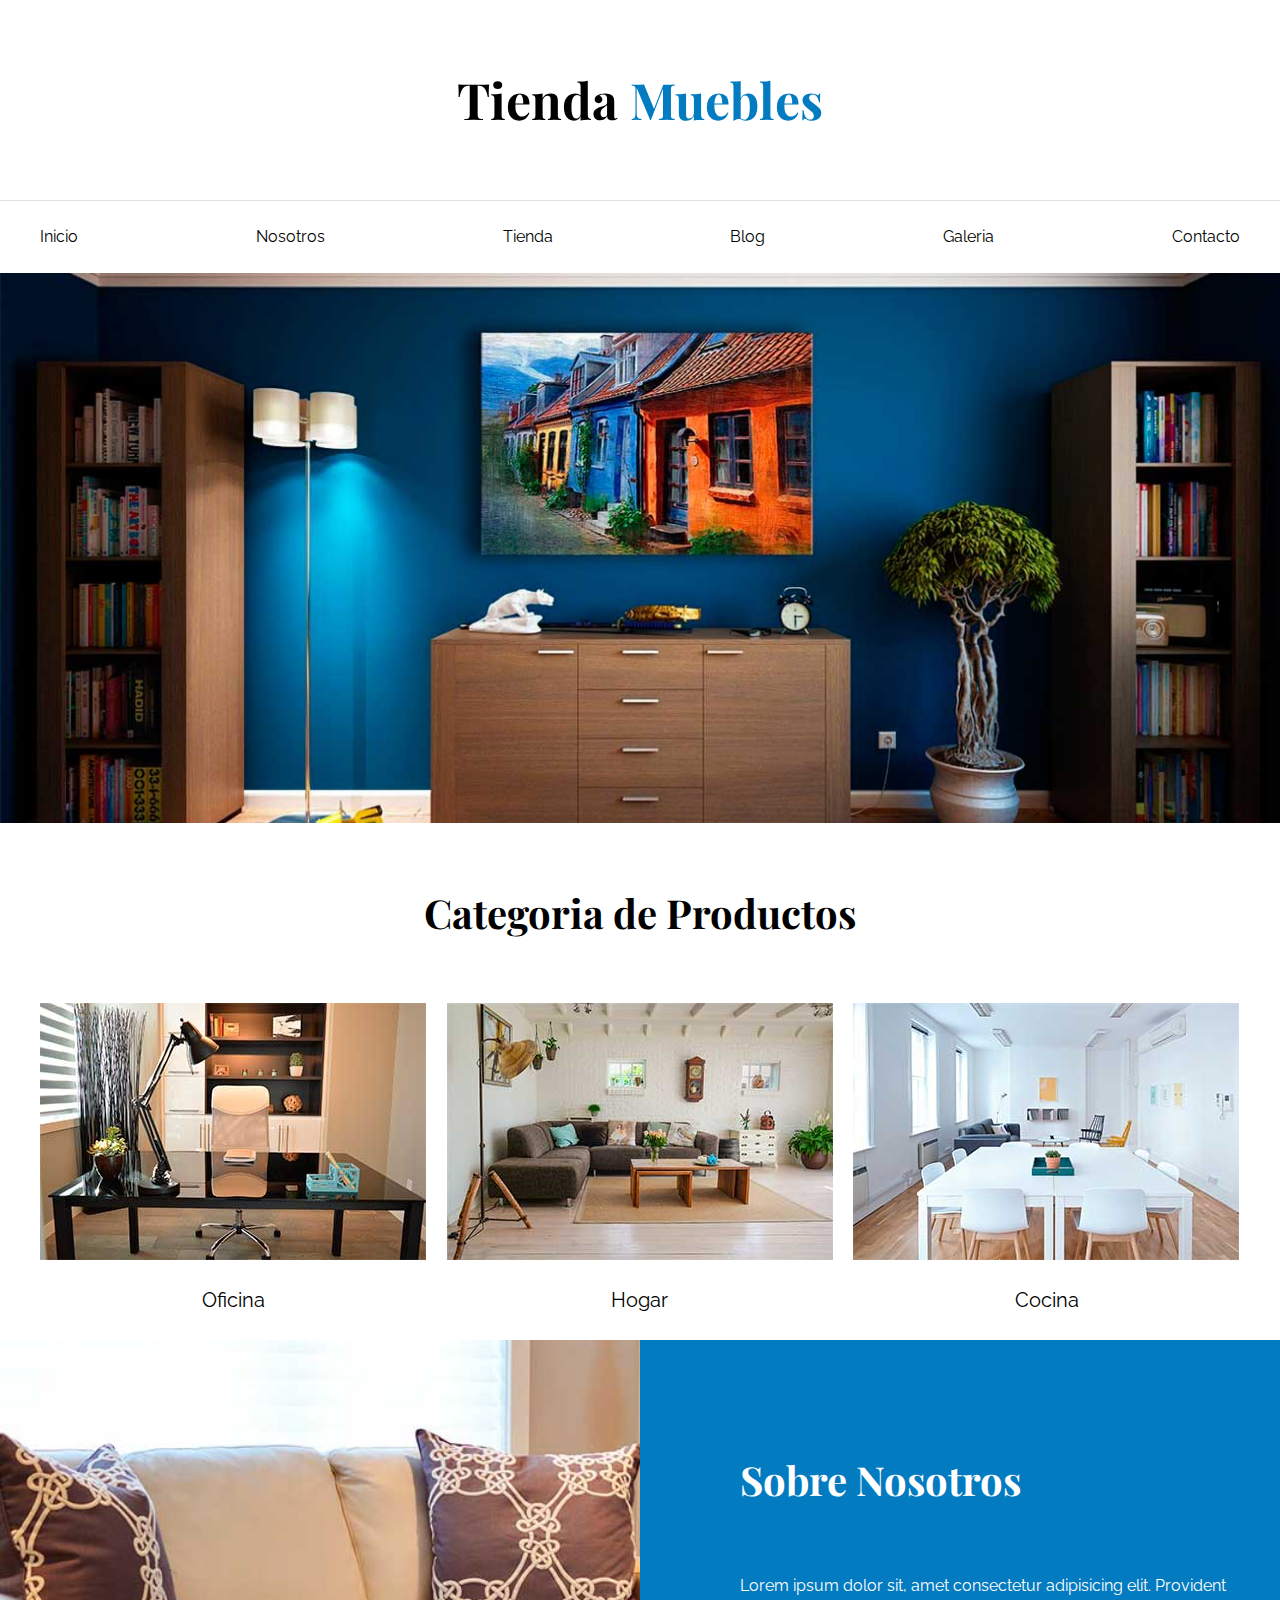
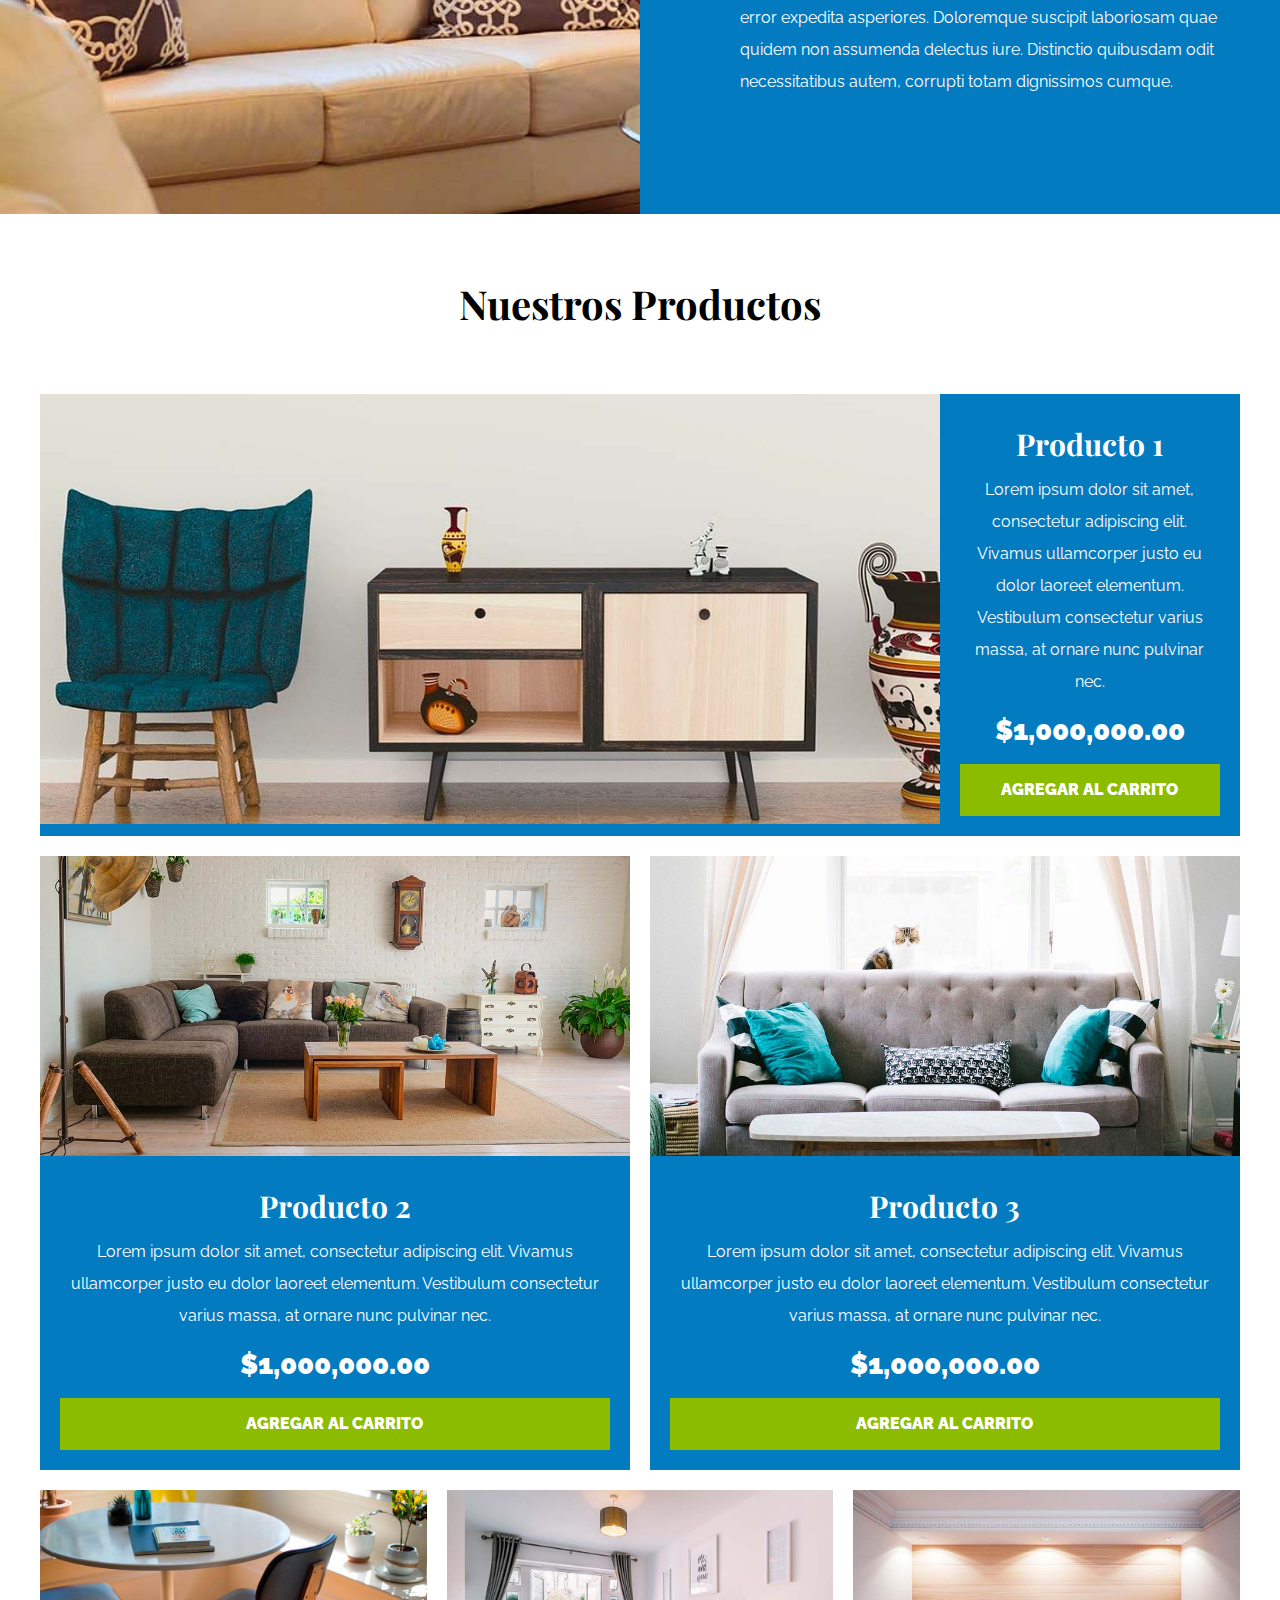
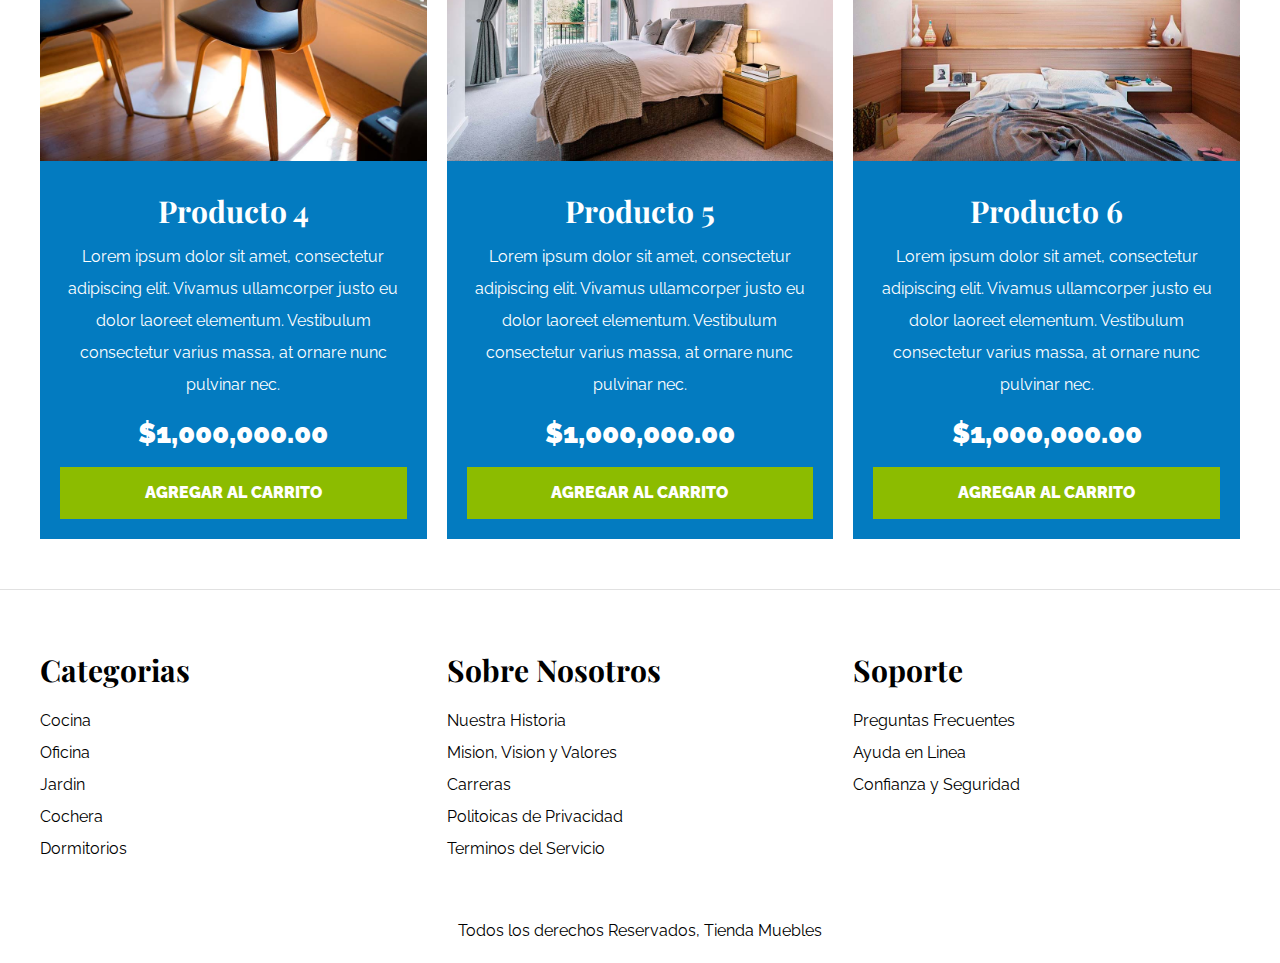
<file: index.html>
<!DOCTYPE html>
<html lang="en">
<head>
    <meta charset="UTF-8">
    <meta name="viewport" content="width=device-width, initial-scale=1.0">
    <title>Ecommerce - Home</title>

    <link rel="stylesheet" href="css/normalize.css">
    <link rel="preconnect" href="https://fonts.googleapis.com">
    <link rel="preconnect" href="https://fonts.gstatic.com" crossorigin>
    <link href="https://fonts.googleapis.com/css2?family=Playfair+Display:wght@700&family=Raleway:wght@400;700;900&display=swap" rel="stylesheet">
    <link rel="stylesheet" href="css/app.css">
</head>
<body>
    <header>
        <h1 class="nombre-sitio">Tienda <span>Muebles</span></h1>
    </header>

    <div class="contenedor-navegacion">
        <nav class="nav-principal contenedor">
            <a href="index.html">Inicio</a>
            <a href="nosotros.html">Nosotros</a> 
            <a href="tienda.html">Tienda</a>
            <a href="blog.html">Blog</a>
            <a href="galeria.html">Galeria</a>
            <a href="contacto.html">Contacto</a>
        </nav>
    </div>
    
    <div class="hero"></div>

    <section class="contenedor categorias">
        <h2 class="text-center">Categoria de Productos</h2>

        <div class="listado-categorias">
            <div class="categorias">
                <img src="img/categoria1.jpg" alt="Imagen Categoria">
                <a href="">Oficina</a>
            </div>
    
            <div class="categorias">
                <img src="img/categoria2.jpg" alt="Imagen Categoria">
                <a href="">Hogar</a>
            </div>
    
            <div class="categorias">
                <img src="img/categoria3.jpg" alt="Imagen Categoria">
                <a href="">Cocina</a>
            </div>
        </div>
    </section>

    <section class="sobre-nosotros">
        <div class="contenedor sobre-nosotros-grid">
            <div class="texto-nosotros">
                <h2>Sobre Nosotros</h2>
                <p>
                    Lorem ipsum dolor sit, amet consectetur adipisicing elit. Provident error 
                    expedita asperiores. Doloremque suscipit laboriosam quae quidem non assumenda 
                    delectus iure. Distinctio quibusdam odit necessitatibus autem, corrupti totam 
                    dignissimos cumque.
                </p>
            </div>
        </div>
    </section> 

    <main class="contenido-principal contenedor">
        <h2 class="text-center">Nuestros Productos</h2>

        <div class="listado-productos">
            <div class="producto">
                <img src="img/producto1.jpg" alt="Imagen Producto">
                <div class="texto-producto">
                    <h3>Producto 1</h3>
                    <p>
                        Lorem ipsum dolor sit amet, consectetur adipiscing elit. Vivamus ullamcorper 
                        justo eu dolor laoreet elementum. Vestibulum consectetur varius massa, at ornare 
                        nunc pulvinar nec.
                    </p>
                    <p class="precio">
                        $1,000,000.00
                    </p>
                    
                    <a class="btn" href="">Agregar al Carrito</a>
                </div> <!-- Info Producto-->
            </div> <!-- Producto-->

            <div class="producto">
                <img src="img/producto2.jpg" alt="Imagen Producto">
                <div class="texto-producto">
                    <h3>Producto 2</h3>
                    <p>
                        Lorem ipsum dolor sit amet, consectetur adipiscing elit. Vivamus ullamcorper 
                        justo eu dolor laoreet elementum. Vestibulum consectetur varius massa, at ornare 
                        nunc pulvinar nec.
                    </p>
                    <p class="precio">
                        $1,000,000.00
                    </p>
                    
                    <a class="btn" href="">Agregar al Carrito</a>
                </div> <!-- Info Producto-->
            </div> <!-- Producto-->

            <div class="producto">
                <img src="img/producto3.jpg" alt="Imagen Producto">
                <div class="texto-producto">
                    <h3>Producto 3</h3>
                    <p>
                        Lorem ipsum dolor sit amet, consectetur adipiscing elit. Vivamus ullamcorper 
                        justo eu dolor laoreet elementum. Vestibulum consectetur varius massa, at ornare 
                        nunc pulvinar nec.
                    </p>
                    <p class="precio">
                        $1,000,000.00
                    </p>
                    
                    <a class="btn" href="">Agregar al Carrito</a>
                </div> <!-- Info Producto-->
            </div> <!-- Producto-->

            <div class="producto">
                <img src="img/producto4.jpg" alt="Imagen Producto">
                <div class="texto-producto">
                    <h3>Producto 4</h3>
                    <p>
                        Lorem ipsum dolor sit amet, consectetur adipiscing elit. Vivamus ullamcorper 
                        justo eu dolor laoreet elementum. Vestibulum consectetur varius massa, at ornare 
                        nunc pulvinar nec.
                    </p>
                    <p class="precio">
                        $1,000,000.00
                    </p>
                    
                    <a class="btn" href="">Agregar al Carrito</a>
                </div> <!-- Info Producto-->
            </div> <!-- Producto-->

            <div class="producto">
                <img src="img/producto5.jpg" alt="Imagen Producto">
                <div class="texto-producto">
                    <h3>Producto 5</h3>
                    <p>
                        Lorem ipsum dolor sit amet, consectetur adipiscing elit. Vivamus ullamcorper 
                        justo eu dolor laoreet elementum. Vestibulum consectetur varius massa, at ornare 
                        nunc pulvinar nec.
                    </p>
                    <p class="precio">
                        $1,000,000.00
                    </p>
                    
                    <a class="btn" href="">Agregar al Carrito</a>
                </div> <!-- Info Producto-->
            </div> <!-- Producto-->

            <div class="producto">
                <img src="img/producto6.jpg" alt="Imagen Producto">
                <div class="texto-producto">
                    <h3>Producto 6</h3>
                    <p>
                        Lorem ipsum dolor sit amet, consectetur adipiscing elit. Vivamus ullamcorper 
                        justo eu dolor laoreet elementum. Vestibulum consectetur varius massa, at ornare 
                        nunc pulvinar nec.
                    </p>
                    <p class="precio">
                        $1,000,000.00
                    </p>
                    
                    <a class="btn" href="">Agregar al Carrito</a>
                </div> <!-- Info Producto-->
            </div> <!-- Producto-->

        </div> <!-- Fin de Listado de Productos-->

    </main>

    <footer class="site-footer">
        <div class="grid-footer contenedor">
            <div>
                <h3>Categorias</h3>
    
                <nav class="footer-menu">
                    <a href="">Cocina</a>
                    <a href="">Oficina</a>
                    <a href="">Jardin</a>
                    <a href="">Cochera</a>
                    <a href="">Dormitorios</a>
                </nav>
            </div>
    
            <div>
                <h3>Sobre Nosotros</h3>
    
                <nav class="footer-menu">
                    <a href="">Nuestra Historia</a>
                    <a href="">Mision, Vision y Valores</a>
                    <a href="">Carreras</a>
                    <a href="">Politoicas de Privacidad</a>
                    <a href="">Terminos del Servicio</a>
                </nav>
            </div>
    
            <div>
                <h3>Soporte</h3>
    
                <nav class="footer-menu">
                    <a href="">Preguntas Frecuentes</a>
                    <a href="">Ayuda en Linea</a>
                    <a href="">Confianza y Seguridad</a>
                </nav> 
            </div>
        </div>

        <p class="copyright">
            Todos los derechos Reservados, Tienda Muebles
        </p> 

    </footer>
</body>
</html>
</file>
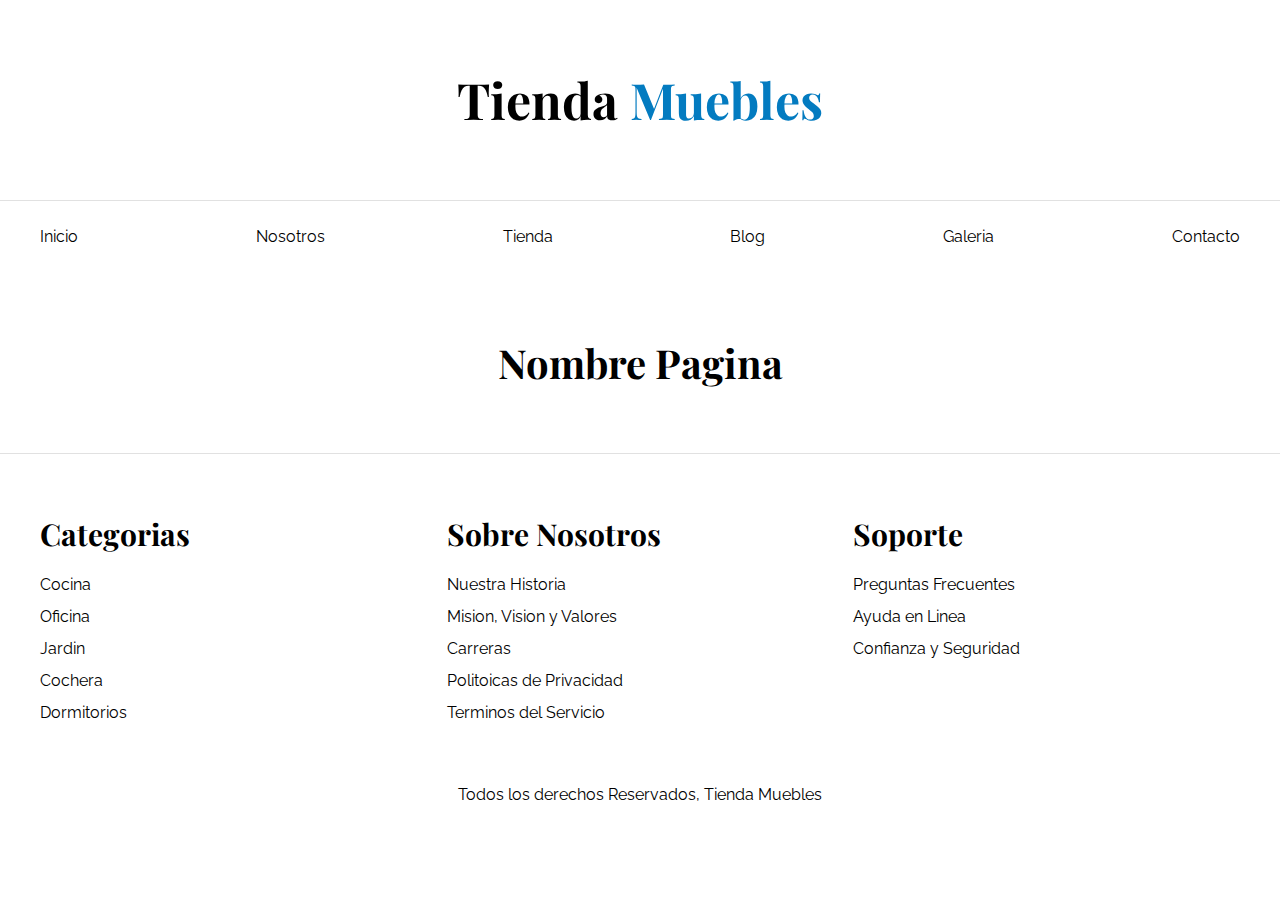
<file: base.html>
<!DOCTYPE html>
<html lang="en">
<head>
    <meta charset="UTF-8">
    <meta name="viewport" content="width=device-width, initial-scale=1.0">
    <title>Ecommerce - Nosotros</title>

    <link rel="stylesheet" href="css/normalize.css">
    <link rel="preconnect" href="https://fonts.googleapis.com">
    <link rel="preconnect" href="https://fonts.gstatic.com" crossorigin>
    <link href="https://fonts.googleapis.com/css2?family=Playfair+Display:wght@700&family=Raleway:wght@400;700;900&display=swap" rel="stylesheet">
    <link rel="stylesheet" href="css/app.css">
</head>
<body>
    <header>
        <h1 class="nombre-sitio">Tienda <span>Muebles</span></h1>
    </header>

    <div class="contenedor-navegacion">
        <nav class="nav-principal contenedor">
            <a href="index.html">Inicio</a>
            <a href="nosotros.html">Nosotros</a> 
            <a href="tienda.html">Tienda</a>
            <a href="blog.html">Blog</a>
            <a href="galeria.html">Galeria</a>
            <a href="contacto.html">Contacto</a>
        </nav>
    </div>

    <main class="contenido-principal contenedor">
        <h2 class="text-center">Nombre Pagina</h2>

    </main>

    <footer class="site-footer">
        <div class="grid-footer contenedor">
            <div>
                <h3>Categorias</h3>
    
                <nav class="footer-menu">
                    <a href="">Cocina</a>
                    <a href="">Oficina</a>
                    <a href="">Jardin</a>
                    <a href="">Cochera</a>
                    <a href="">Dormitorios</a>
                </nav>
            </div>
    
            <div>
                <h3>Sobre Nosotros</h3>
    
                <nav class="footer-menu">
                    <a href="">Nuestra Historia</a>
                    <a href="">Mision, Vision y Valores</a>
                    <a href="">Carreras</a>
                    <a href="">Politoicas de Privacidad</a>
                    <a href="">Terminos del Servicio</a>
                </nav>
            </div>
    
            <div>
                <h3>Soporte</h3>
    
                <nav class="footer-menu">
                    <a href="">Preguntas Frecuentes</a>
                    <a href="">Ayuda en Linea</a>
                    <a href="">Confianza y Seguridad</a>
                </nav> 
            </div>
        </div>

        <p class="copyright">
            Todos los derechos Reservados, Tienda Muebles
        </p> 

    </footer>
</body>
</html>
</file>
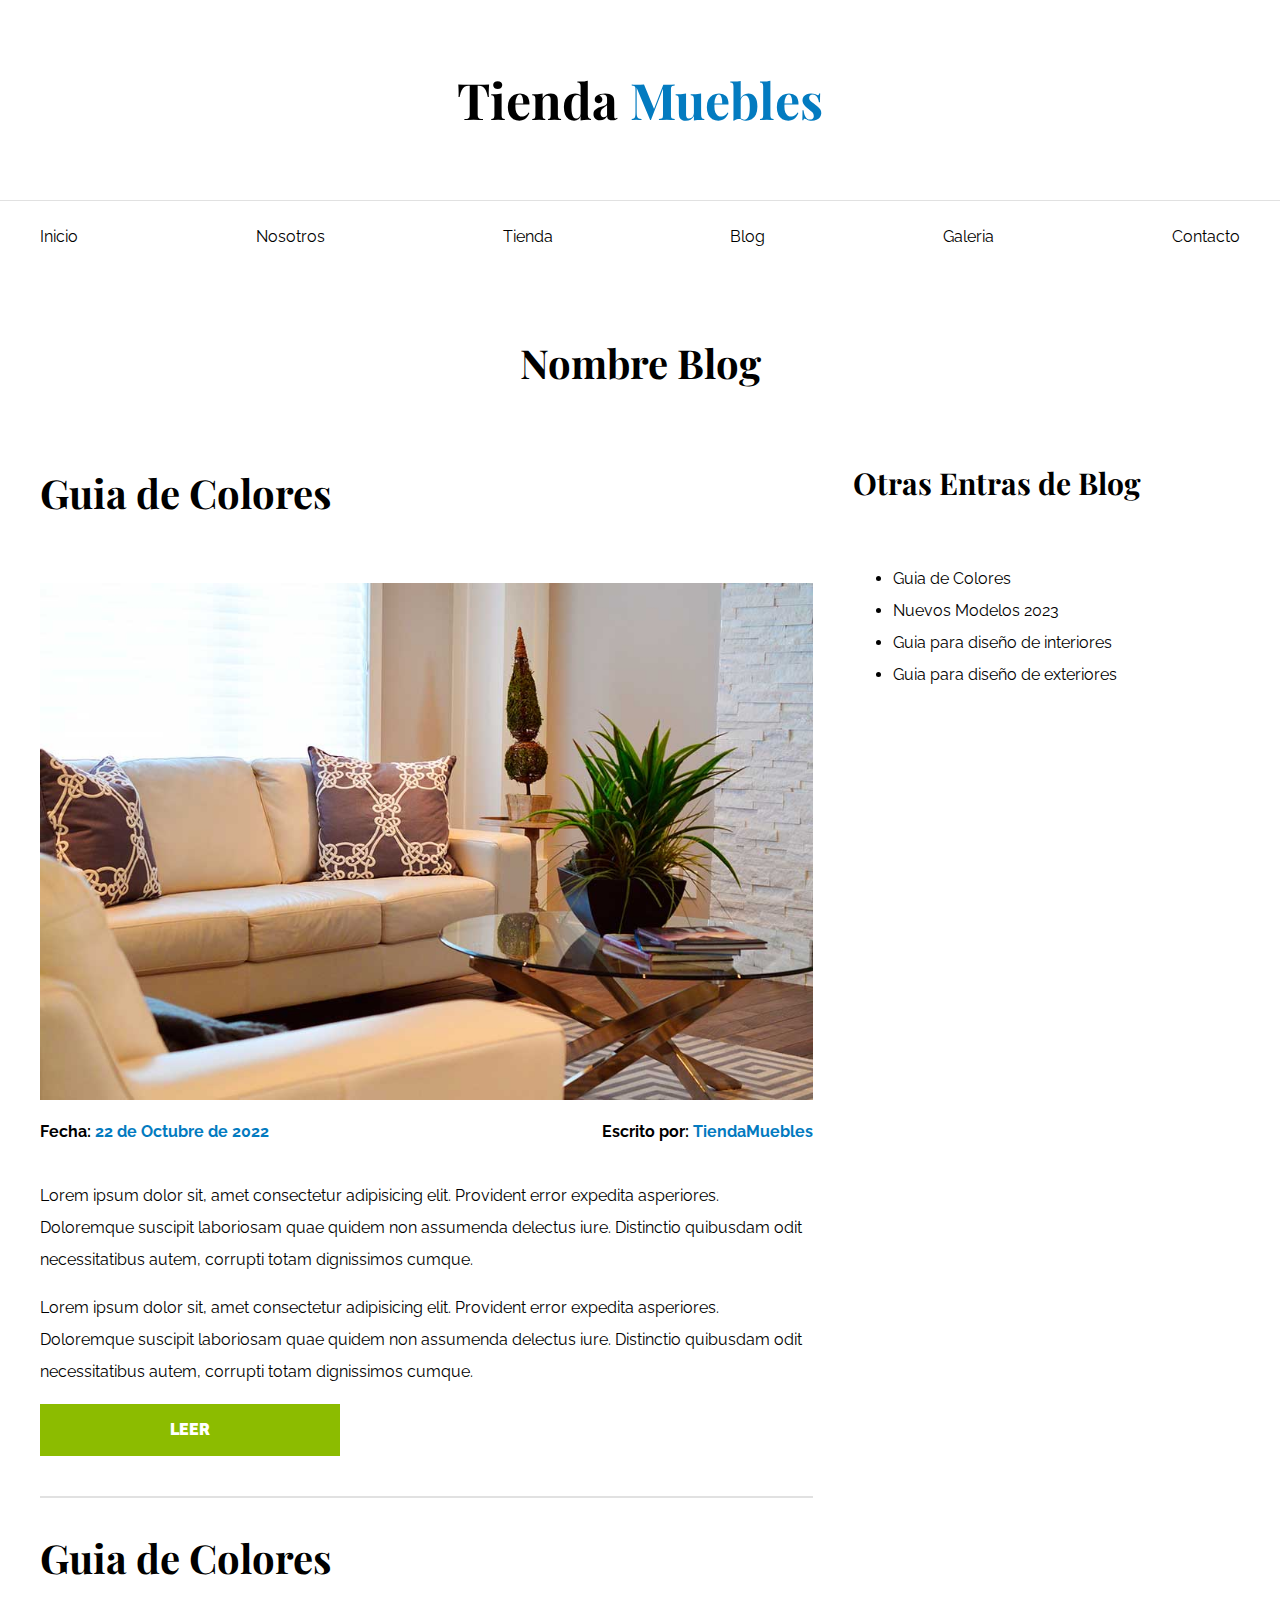
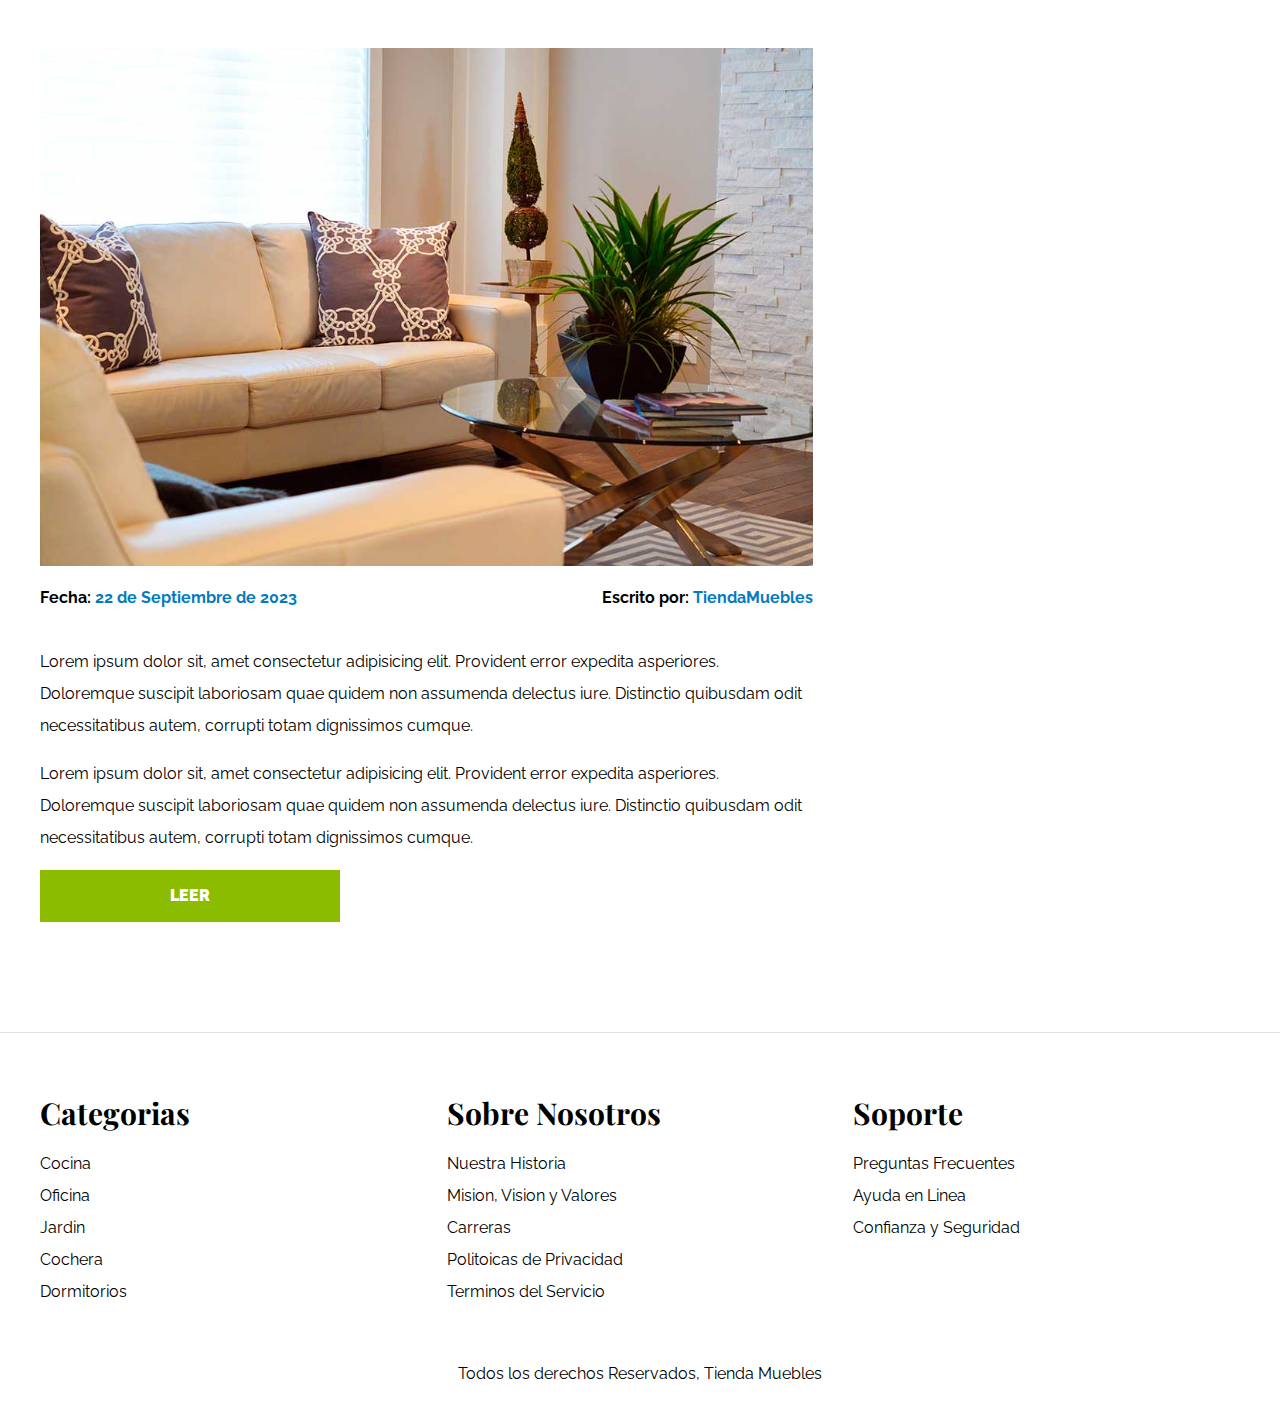
<file: blog.html>
<!DOCTYPE html>
<html lang="en">
<head>
    <meta charset="UTF-8">
    <meta name="viewport" content="width=device-width, initial-scale=1.0">
    <title>Ecommerce - Blog</title>

    <link rel="stylesheet" href="css/normalize.css">
    <link rel="preconnect" href="https://fonts.googleapis.com">
    <link rel="preconnect" href="https://fonts.gstatic.com" crossorigin>
    <link href="https://fonts.googleapis.com/css2?family=Playfair+Display:wght@700&family=Raleway:wght@400;700;900&display=swap" rel="stylesheet">
    <link rel="stylesheet" href="css/app.css">
</head>
<body>
    <header>
        <h1 class="nombre-sitio">Tienda <span>Muebles</span></h1>
    </header>

    <div class="contenedor-navegacion">
        <nav class="nav-principal contenedor">
            <a href="index.html">Inicio</a>
            <a href="nosotros.html">Nosotros</a> 
            <a href="tienda.html">Tienda</a>
            <a href="blog.html">Blog</a>
            <a href="galeria.html">Galeria</a>
            <a href="contacto.html">Contacto</a>
        </nav>
    </div>

    <main class="contenido-principal contenedor">
        <h2 class="text-center">Nombre Blog</h2>

        <section class="contenedor-blog">
            <div class="blog">    
                <article class="entrada">
                    <h2>Guia de Colores</h2>
                    
                    <div class="imagen">
                        <img src="img/nosotros.jpg" alt="Imagen blog">
                    </div>

                    <div class="entrada-meta">
                        <p>Fecha: <span>22 de Octubre de 2022</span></p>
                        <p>Escrito por: <span>TiendaMuebles</span></p>
                    </div>

                    <div class="entrada-blog">
                        <p>
                            Lorem ipsum dolor sit, amet consectetur adipisicing elit. Provident error 
                            expedita asperiores. Doloremque suscipit laboriosam quae quidem non assumenda 
                            delectus iure. Distinctio quibusdam odit necessitatibus autem, corrupti totam 
                            dignissimos cumque.
                        </p>

                        <p>
                            Lorem ipsum dolor sit, amet consectetur adipisicing elit. Provident error 
                            expedita asperiores. Doloremque suscipit laboriosam quae quidem non assumenda 
                            delectus iure. Distinctio quibusdam odit necessitatibus autem, corrupti totam 
                            dignissimos cumque.
                        </p>
                    </div>

                    <a href="entrada.html" class="btn max-width-30">Leer</a>
                </article>  
                
                <article class="entrada">
                    <h2>Guia de Colores</h2>
                    
                    <div class="imagen">
                        <img src="img/nosotros.jpg" alt="Imagen blog">
                    </div>

                    <div class="entrada-meta">
                        <p>Fecha: <span>22 de Septiembre de 2023</span></p>
                        <p>Escrito por: <span>TiendaMuebles</span></p>
                    </div>

                    <div class="entrada-blog">
                        <p>
                            Lorem ipsum dolor sit, amet consectetur adipisicing elit. Provident error 
                            expedita asperiores. Doloremque suscipit laboriosam quae quidem non assumenda 
                            delectus iure. Distinctio quibusdam odit necessitatibus autem, corrupti totam 
                            dignissimos cumque.
                        </p>

                        <p>
                            Lorem ipsum dolor sit, amet consectetur adipisicing elit. Provident error 
                            expedita asperiores. Doloremque suscipit laboriosam quae quidem non assumenda 
                            delectus iure. Distinctio quibusdam odit necessitatibus autem, corrupti totam 
                            dignissimos cumque.
                        </p>
                    </div>

                    <a href="entrada.html" class="btn max-width-30">Leer</a>
                </article>      
            </div>

            <aside>
                <h3>Otras Entras de Blog</h3>
    
                <ul>
                    <li>
                        <a href="entrada.html">Guia de Colores</a>
                    </li>
                    <li>
                        <a href="entrada.html">Nuevos Modelos 2023</a>
                    </li>
                    <li>
                        <a href="entrada.html">Guia para diseño de interiores</a>
                    </li>
                    <li>
                        <a href="entrada.html">Guia para diseño de exteriores</a>
                    </li>
                </ul>
            </aside>
        </section>
    </main>

    <footer class="site-footer">
        <div class="grid-footer contenedor">
            <div>
                <h3>Categorias</h3>
    
                <nav class="footer-menu">
                    <a href="">Cocina</a>
                    <a href="">Oficina</a>
                    <a href="">Jardin</a>
                    <a href="">Cochera</a>
                    <a href="">Dormitorios</a>
                </nav>
            </div>
    
            <div>
                <h3>Sobre Nosotros</h3>
    
                <nav class="footer-menu">
                    <a href="">Nuestra Historia</a>
                    <a href="">Mision, Vision y Valores</a>
                    <a href="">Carreras</a>
                    <a href="">Politoicas de Privacidad</a>
                    <a href="">Terminos del Servicio</a>
                </nav>
            </div>
    
            <div>
                <h3>Soporte</h3>
    
                <nav class="footer-menu">
                    <a href="">Preguntas Frecuentes</a>
                    <a href="">Ayuda en Linea</a>
                    <a href="">Confianza y Seguridad</a>
                </nav> 
            </div>
        </div>

        <p class="copyright">
            Todos los derechos Reservados, Tienda Muebles
        </p> 

    </footer>
</body>
</html>
</file>
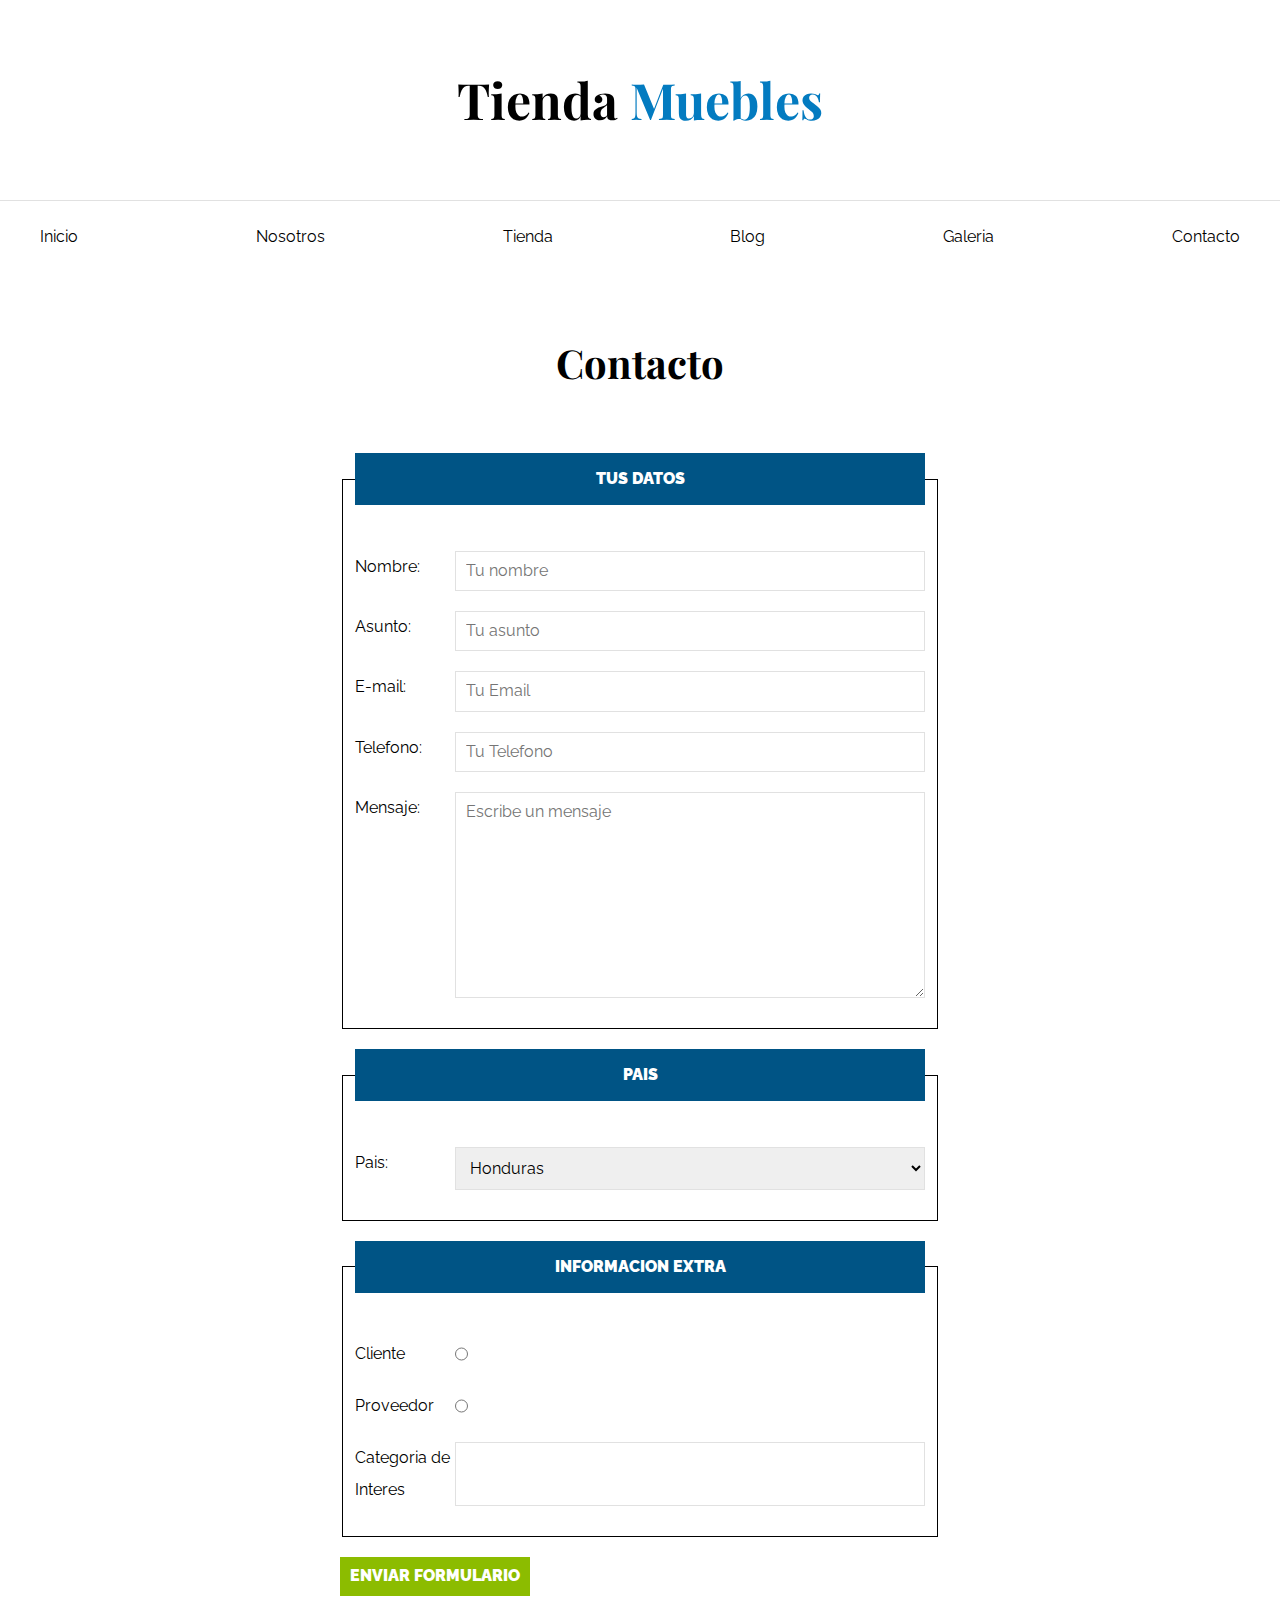
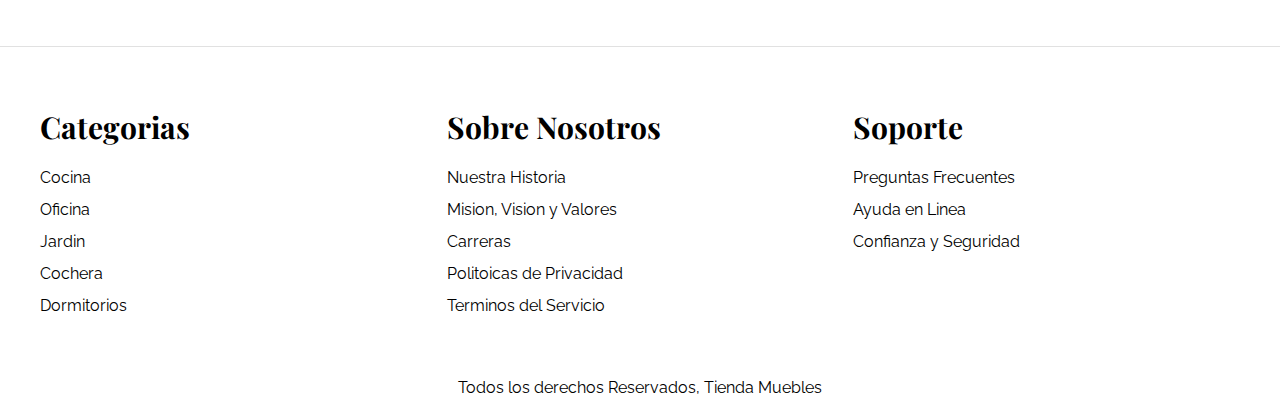
<file: contacto.html>
<!DOCTYPE html>
<html lang="en">
<head>
    <meta charset="UTF-8">
    <meta name="viewport" content="width=device-width, initial-scale=1.0">
    <title>Ecommerce - Contacto</title>

    <link rel="stylesheet" href="css/normalize.css">
    <link rel="preconnect" href="https://fonts.googleapis.com">
    <link rel="preconnect" href="https://fonts.gstatic.com" crossorigin>
    <link href="https://fonts.googleapis.com/css2?family=Playfair+Display:wght@700&family=Raleway:wght@400;700;900&display=swap" rel="stylesheet">
    <link rel="stylesheet" href="css/app.css">
</head>
<body>
    <header>
        <h1 class="nombre-sitio">Tienda <span>Muebles</span></h1>
    </header>

    <div class="contenedor-navegacion">
        <nav class="nav-principal contenedor">
            <a href="index.html">Inicio</a>
            <a href="nosotros.html">Nosotros</a> 
            <a href="tienda.html">Tienda</a>
            <a href="blog.html">Blog</a>
            <a href="galeria.html">Galeria</a>
            <a href="contacto.html">Contacto</a>
        </nav>
    </div>

    <main class="contenido-principal contenedor">
        <h2 class="text-center">Contacto</h2>

        <form class="formulario">
            <fieldset>
                <legend>Tus Datos</legend>
                <div class="campo">
                    <label for="nombre">Nombre:</label>
                    <input id="nombre" type="text" placeholder="Tu nombre" required>
                </div>
                
                <div class="campo">
                    <label for="asunto">Asunto:</label>
                    <input id="asunto" type="text" placeholder="Tu asunto">
                </div>

                <div class="campo">
                    <label for="email">E-mail:</label>
                    <input id="email" type="email" placeholder="Tu Email">
                </div>

                <div class="campo">
                    <label for="tel">Telefono:</label>
                    <input id="tel" type="tel" placeholder="Tu Telefono">
                </div>

                <div class="campo">
                    <label for="mensaje">Mensaje:</label>
                    <textarea cols="30" rows="10" placeholder="Escribe un mensaje"></textarea>
                </div>
            </fieldset>

            <fieldset>
                <legend>Pais</legend>
                <div class="campo">
                    <label for="pais">Pais:</label>
                    <select id="pais">
                        <option disabled>-- Seleccione --</option>
                        <option value="HN" selected>Honduras</option>
                        <option value="MX">Mexico</option>
                        <option value="PR">Peru</option>
                        <option value="CO">Colombia</option>
                        <option value="AR">Argentina</option>
                        <option value="ES">España</option>
                        <option value="CL">Chile</option>
                    </select>
                </div>
            </fieldset>

            <fieldset>
                <legend>Informacion Extra</legend>
                <div class="campo">
                    <label for="cliente">Cliente</label>
                    <input id="cliente" type="radio" name="tipo" value="cliente">
                </div>

                <div class="campo">
                    <label for="proveedor">Proveedor</label>
                    <input id="proveedor" type="radio" name="tipo" value="proveedor">
                </div>

                <div class="campo">
                    <label for="categoria">Categoria de Interes</label>
                    <input list="categorias" name="categorias">
                    <datalist id="categorias">
                        <option value="Cocina">
                        <option value="Exterior">
                        <option value="Recamaras">
                        <option value="Oficina">
                        <option value="Television">
                    </datalist>                    
                </div>
            </fieldset>

            <input class="btn" type="submit" value="Enviar Formulario">
        </form>

    </main>

    <footer class="site-footer">
        <div class="grid-footer contenedor">
            <div>
                <h3>Categorias</h3>
    
                <nav class="footer-menu">
                    <a href="">Cocina</a> 
                    <a href="">Oficina</a>
                    <a href="">Jardin</a>
                    <a href="">Cochera</a>
                    <a href="">Dormitorios</a>
                </nav>
            </div>
    
            <div>
                <h3>Sobre Nosotros</h3>
    
                <nav class="footer-menu">
                    <a href="">Nuestra Historia</a>
                    <a href="">Mision, Vision y Valores</a>
                    <a href="">Carreras</a>
                    <a href="">Politoicas de Privacidad</a>
                    <a href="">Terminos del Servicio</a>
                </nav>
            </div>
    
            <div>
                <h3>Soporte</h3>
    
                <nav class="footer-menu">
                    <a href="">Preguntas Frecuentes</a>
                    <a href="">Ayuda en Linea</a>
                    <a href="">Confianza y Seguridad</a>
                </nav> 
            </div>
        </div>

        <p class="copyright">
            Todos los derechos Reservados, Tienda Muebles
        </p> 

    </footer>
</body>
</html>
</file>
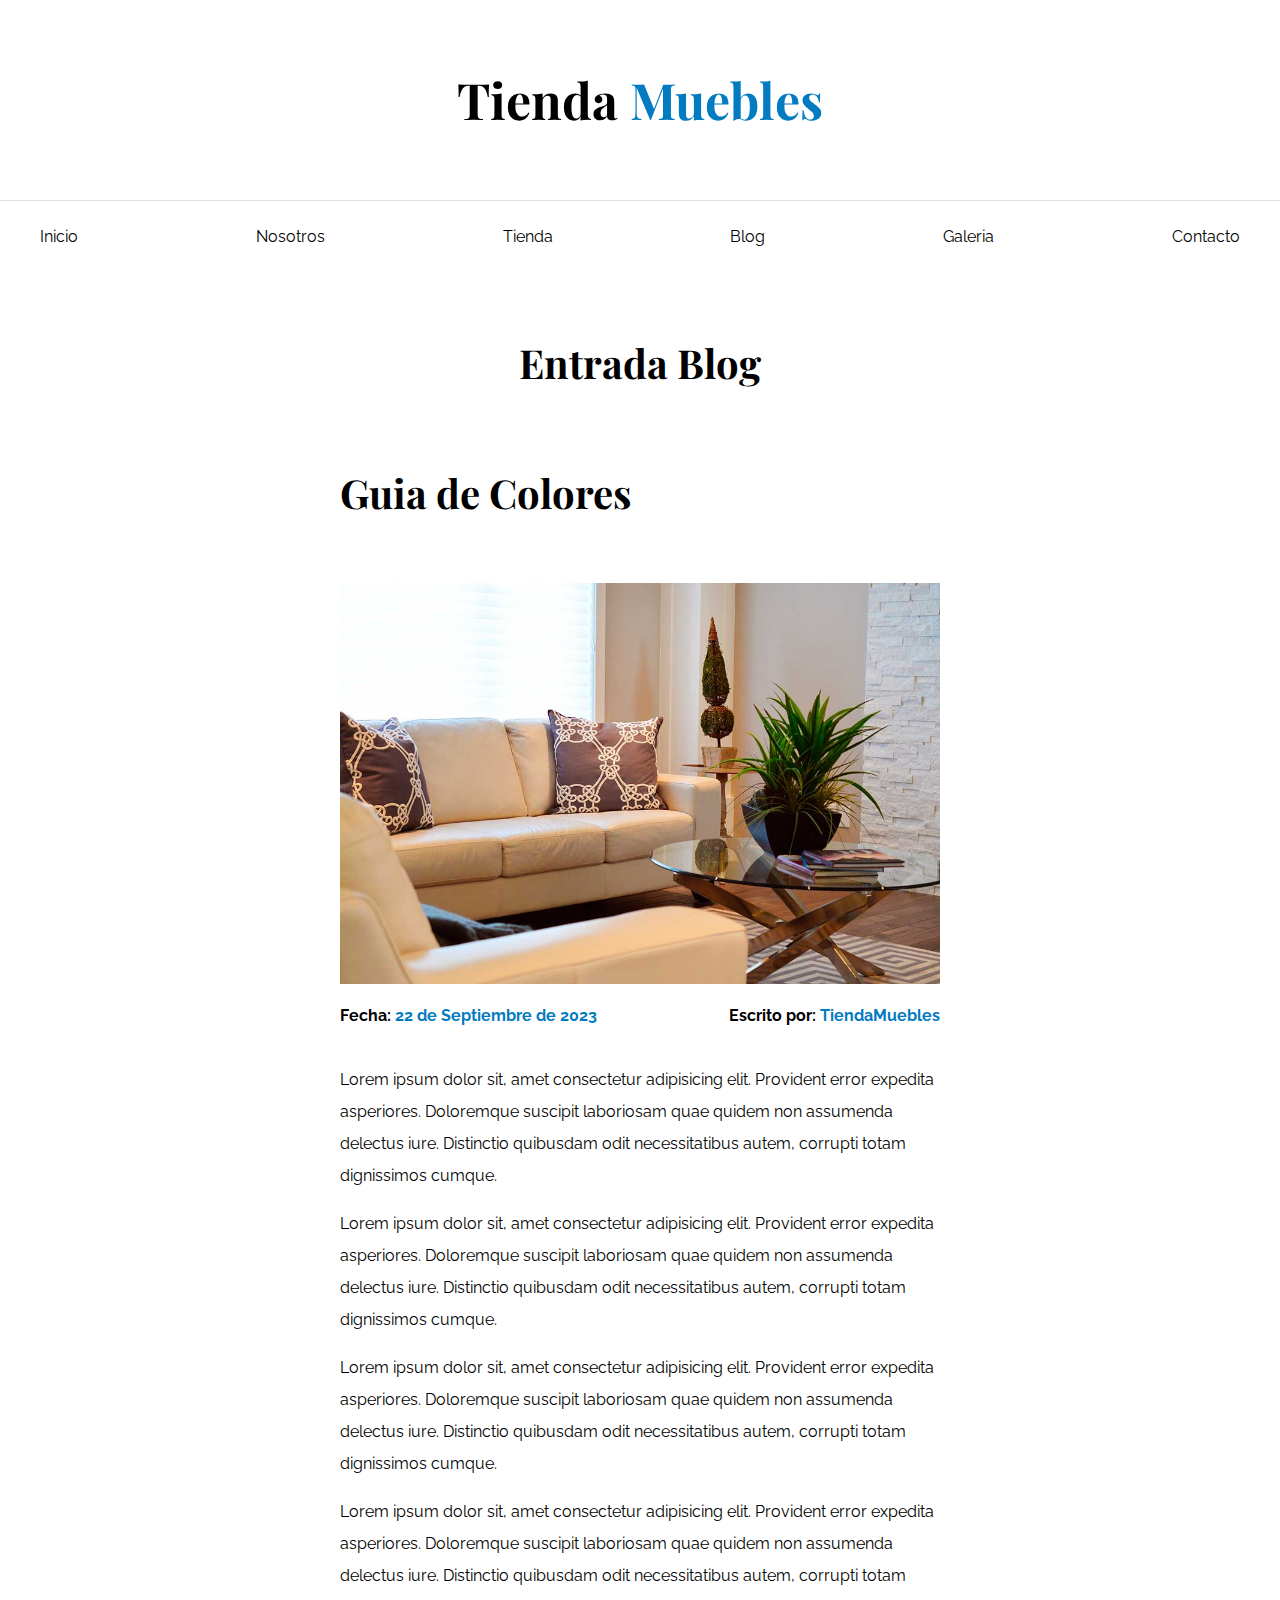
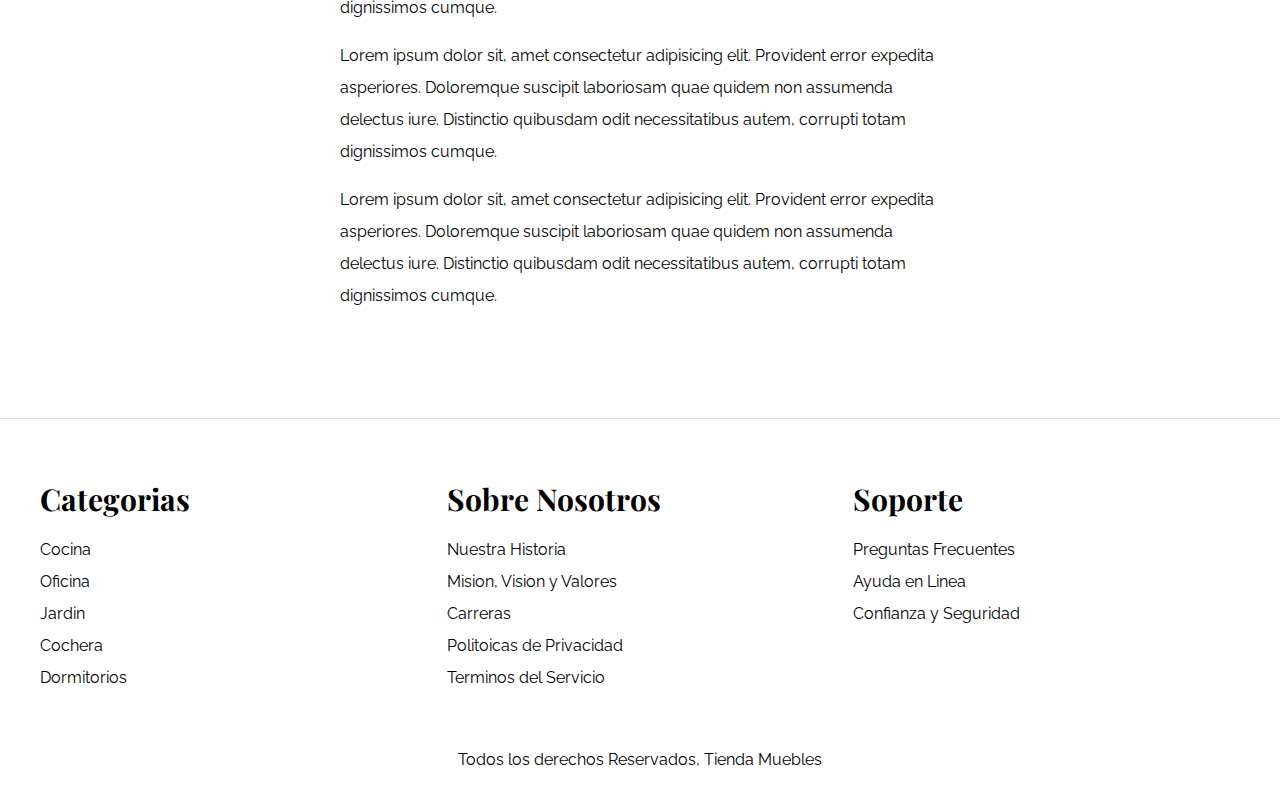
<file: entrada.html>
<!DOCTYPE html>
<html lang="en">
<head>
    <meta charset="UTF-8">
    <meta name="viewport" content="width=device-width, initial-scale=1.0">
    <title>Ecommerce - Entrada Blog</title>

    <link rel="stylesheet" href="css/normalize.css">
    <link rel="preconnect" href="https://fonts.googleapis.com">
    <link rel="preconnect" href="https://fonts.gstatic.com" crossorigin>
    <link href="https://fonts.googleapis.com/css2?family=Playfair+Display:wght@700&family=Raleway:wght@400;700;900&display=swap" rel="stylesheet">
    <link rel="stylesheet" href="css/app.css">
</head>
<body>
    <header>
        <h1 class="nombre-sitio">Tienda <span>Muebles</span></h1>
    </header>

    <div class="contenedor-navegacion">
        <nav class="nav-principal contenedor">
            <a href="index.html">Inicio</a>
            <a href="nosotros.html">Nosotros</a> 
            <a href="tienda.html">Tienda</a>
            <a href="blog.html">Blog</a>
            <a href="galeria.html">Galeria</a>
            <a href="contacto.html">Contacto</a>
        </nav>
    </div>

    <main class="contenido-principal contenedor">
        <h2 class="text-center">Entrada Blog</h2>

        <article class="entrada contenido-entrada-blog">
            <h2>Guia de Colores</h2>
            
            <div class="imagen">
                <img src="img/nosotros.jpg" alt="Imagen blog">
            </div>

            <div class="entrada-meta">
                <p>Fecha: <span>22 de Septiembre de 2023</span></p>
                <p>Escrito por: <span>TiendaMuebles</span></p>
            </div>

            <div class="entrada-blog">
                <p>
                    Lorem ipsum dolor sit, amet consectetur adipisicing elit. Provident error 
                    expedita asperiores. Doloremque suscipit laboriosam quae quidem non assumenda 
                    delectus iure. Distinctio quibusdam odit necessitatibus autem, corrupti totam 
                    dignissimos cumque.
                </p>

                <p>
                    Lorem ipsum dolor sit, amet consectetur adipisicing elit. Provident error 
                    expedita asperiores. Doloremque suscipit laboriosam quae quidem non assumenda 
                    delectus iure. Distinctio quibusdam odit necessitatibus autem, corrupti totam 
                    dignissimos cumque.
                </p>

                <p>
                    Lorem ipsum dolor sit, amet consectetur adipisicing elit. Provident error 
                    expedita asperiores. Doloremque suscipit laboriosam quae quidem non assumenda 
                    delectus iure. Distinctio quibusdam odit necessitatibus autem, corrupti totam 
                    dignissimos cumque.
                </p>

                <p>
                    Lorem ipsum dolor sit, amet consectetur adipisicing elit. Provident error 
                    expedita asperiores. Doloremque suscipit laboriosam quae quidem non assumenda 
                    delectus iure. Distinctio quibusdam odit necessitatibus autem, corrupti totam 
                    dignissimos cumque.
                </p>

                <p>
                    Lorem ipsum dolor sit, amet consectetur adipisicing elit. Provident error 
                    expedita asperiores. Doloremque suscipit laboriosam quae quidem non assumenda 
                    delectus iure. Distinctio quibusdam odit necessitatibus autem, corrupti totam 
                    dignissimos cumque.
                </p>

                <p>
                    Lorem ipsum dolor sit, amet consectetur adipisicing elit. Provident error 
                    expedita asperiores. Doloremque suscipit laboriosam quae quidem non assumenda 
                    delectus iure. Distinctio quibusdam odit necessitatibus autem, corrupti totam 
                    dignissimos cumque.
                </p>
            </div>
        </article> 
    </main>

    <footer class="site-footer">
        <div class="grid-footer contenedor">
            <div>
                <h3>Categorias</h3>
    
                <nav class="footer-menu">
                    <a href="">Cocina</a>
                    <a href="">Oficina</a>
                    <a href="">Jardin</a>
                    <a href="">Cochera</a>
                    <a href="">Dormitorios</a>
                </nav>
            </div>
    
            <div>
                <h3>Sobre Nosotros</h3>
    
                <nav class="footer-menu">
                    <a href="">Nuestra Historia</a>
                    <a href="">Mision, Vision y Valores</a>
                    <a href="">Carreras</a>
                    <a href="">Politoicas de Privacidad</a>
                    <a href="">Terminos del Servicio</a>
                </nav>
            </div>
    
            <div>
                <h3>Soporte</h3>
    
                <nav class="footer-menu">
                    <a href="">Preguntas Frecuentes</a>
                    <a href="">Ayuda en Linea</a>
                    <a href="">Confianza y Seguridad</a>
                </nav> 
            </div>
        </div>

        <p class="copyright">
            Todos los derechos Reservados, Tienda Muebles
        </p> 

    </footer>
</body>
</html>
</file>
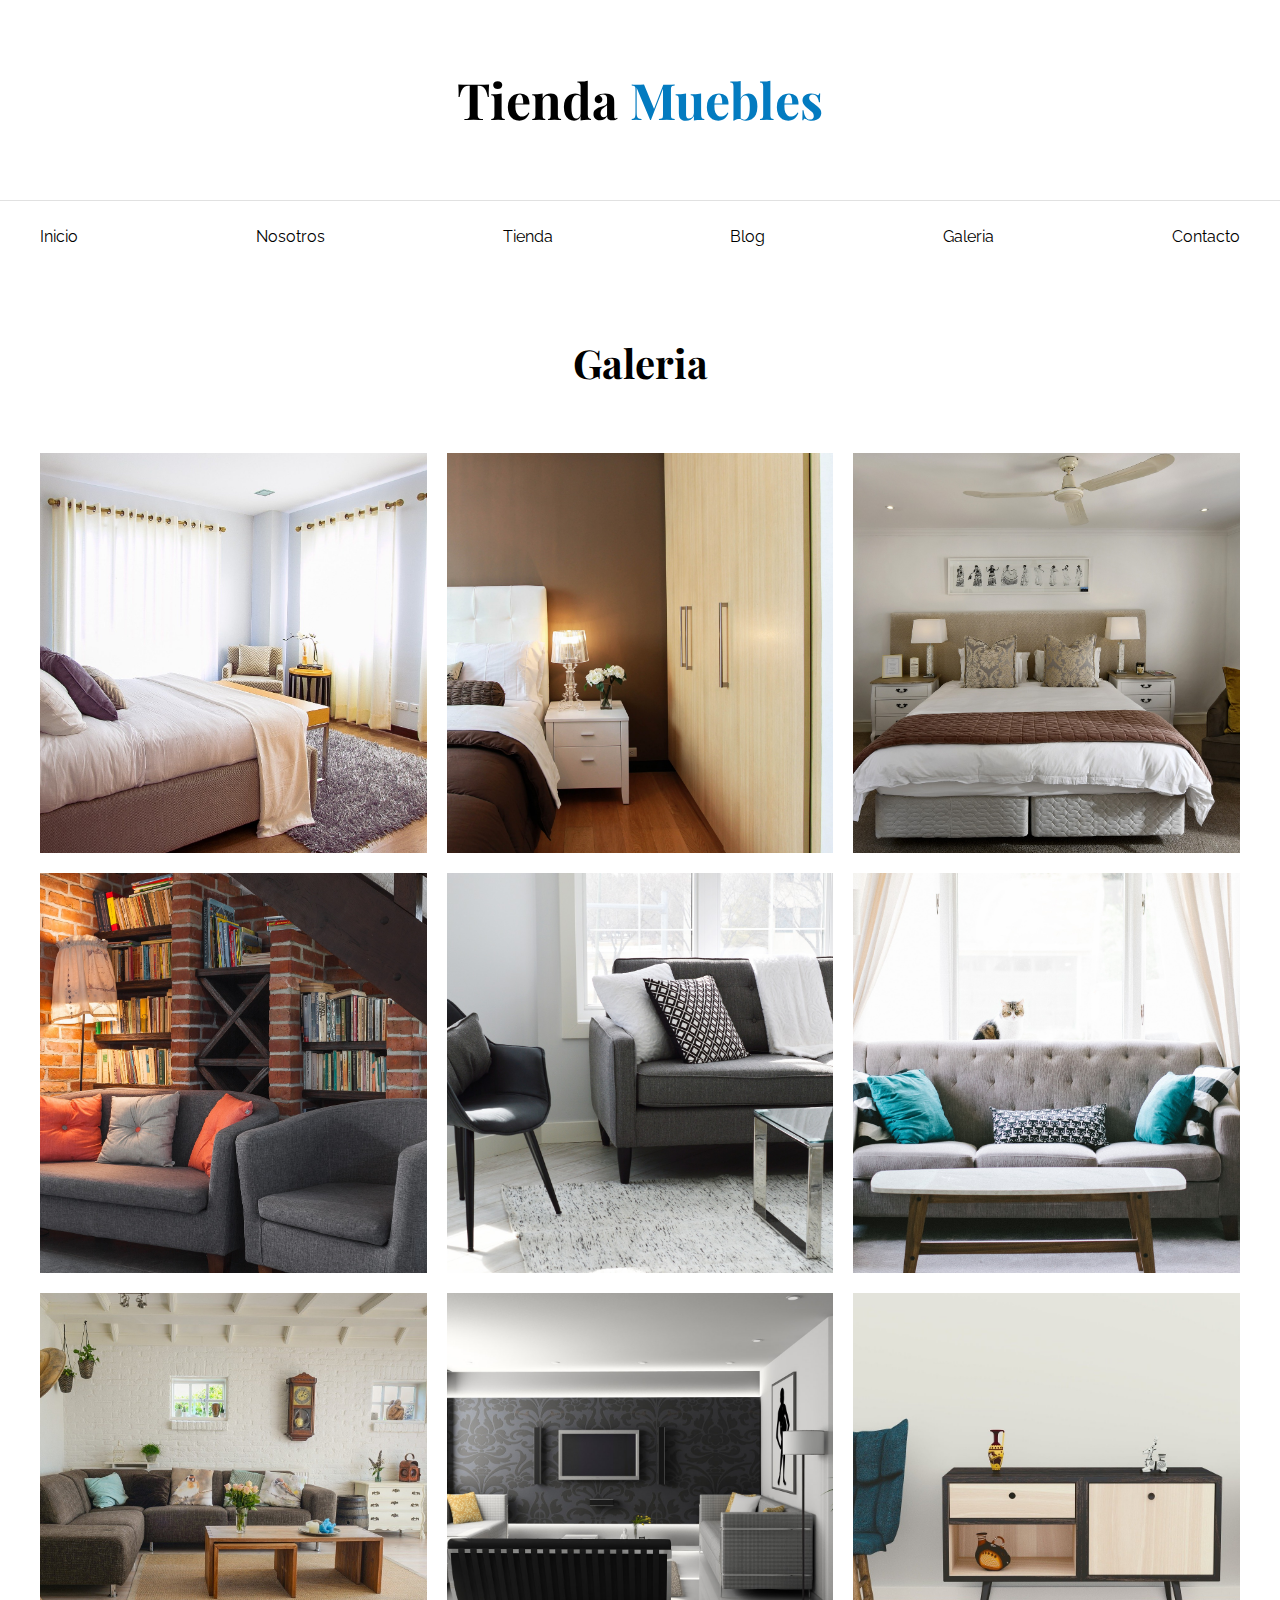
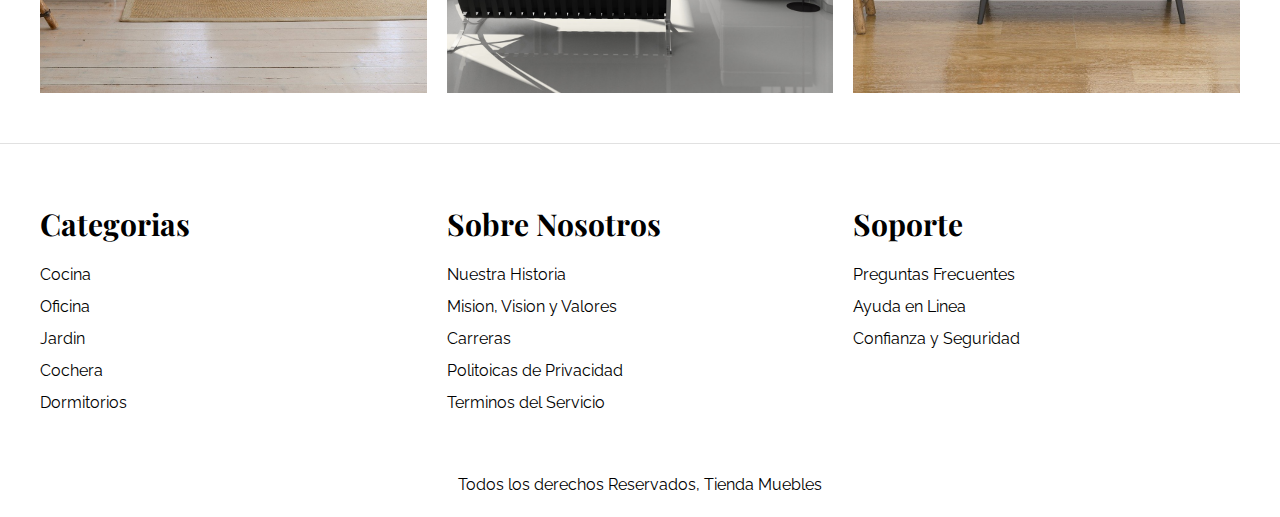
<file: galeria.html>
<!DOCTYPE html>
<html lang="en">
<head>
    <meta charset="UTF-8">
    <meta name="viewport" content="width=device-width, initial-scale=1.0">
    <title>Ecommerce - Galeria</title>

    <link rel="stylesheet" href="css/normalize.css">
    <link rel="preconnect" href="https://fonts.googleapis.com">
    <link rel="preconnect" href="https://fonts.gstatic.com" crossorigin>
    <link href="https://fonts.googleapis.com/css2?family=Playfair+Display:wght@700&family=Raleway:wght@400;700;900&display=swap" rel="stylesheet">
    <link rel="stylesheet" href="css/app.css">
</head>
<body>
    <header>
        <h1 class="nombre-sitio">Tienda <span>Muebles</span></h1>
    </header>

    <div class="contenedor-navegacion">
        <nav class="nav-principal contenedor">
            <a href="index.html">Inicio</a>
            <a href="nosotros.html">Nosotros</a> 
            <a href="tienda.html">Tienda</a>
            <a href="blog.html">Blog</a>
            <a href="galeria.html">Galeria</a>
            <a href="contacto.html">Contacto</a>
        </nav>
    </div>

    <main class="contenido-principal contenedor">
        <h2 class="text-center">Galeria</h2>

        <ul class="galeria">
            <li>
                <a href="img/galeria_01.jpg">
                    <img src="img/galeria_01.jpg" alt="Imagen galeria">
                </a>
            </li>
            <li>
                <a href="img/galeria_02.jpg">
                    <img src="img/galeria_02.jpg" alt="Imagen galeria">
                </a>
            </li>
            <li>
                <a href="img/galeria_03.jpg">
                    <img src="img/galeria_03.jpg" alt="Imagen galeria">
                </a>
            </li>
            <li>
                <a href="img/galeria_04.jpg">
                    <img src="img/galeria_04.jpg" alt="Imagen galeria">
                </a>
            </li>
            <li>
                <a href="img/galeria_05.jpg">
                    <img src="img/galeria_05.jpg" alt="Imagen galeria">
                </a>
            </li>
            <li>
                <a href="img/galeria_06.jpg">
                    <img src="img/galeria_06.jpg" alt="Imagen galeria">
                </a>
            </li>
            <li>
                <a href="img/galeria_07.jpg">
                    <img src="img/galeria_07.jpg" alt="Imagen galeria">
                </a>
            </li>
            <li>
                <a href="img/galeria_08.jpg">
                    <img src="img/galeria_08.jpg" alt="Imagen galeria">
                </a>
            </li>
            <li>
                <a href="img/galeria_09.jpg">
                    <img src="img/galeria_09.jpg" alt="Imagen galeria">
                </a>
            </li>
        </ul>

    </main>

    <footer class="site-footer">
        <div class="grid-footer contenedor">
            <div>
                <h3>Categorias</h3>
    
                <nav class="footer-menu">
                    <a href="">Cocina</a>
                    <a href="">Oficina</a>
                    <a href="">Jardin</a>
                    <a href="">Cochera</a>
                    <a href="">Dormitorios</a>
                </nav>
            </div>
    
            <div>
                <h3>Sobre Nosotros</h3>
    
                <nav class="footer-menu">
                    <a href="">Nuestra Historia</a>
                    <a href="">Mision, Vision y Valores</a>
                    <a href="">Carreras</a>
                    <a href="">Politoicas de Privacidad</a>
                    <a href="">Terminos del Servicio</a>
                </nav>
            </div>
    
            <div>
                <h3>Soporte</h3>
    
                <nav class="footer-menu">
                    <a href="">Preguntas Frecuentes</a>
                    <a href="">Ayuda en Linea</a>
                    <a href="">Confianza y Seguridad</a>
                </nav> 
            </div>
        </div>

        <p class="copyright">
            Todos los derechos Reservados, Tienda Muebles
        </p> 

    </footer>
</body>
</html>
</file>
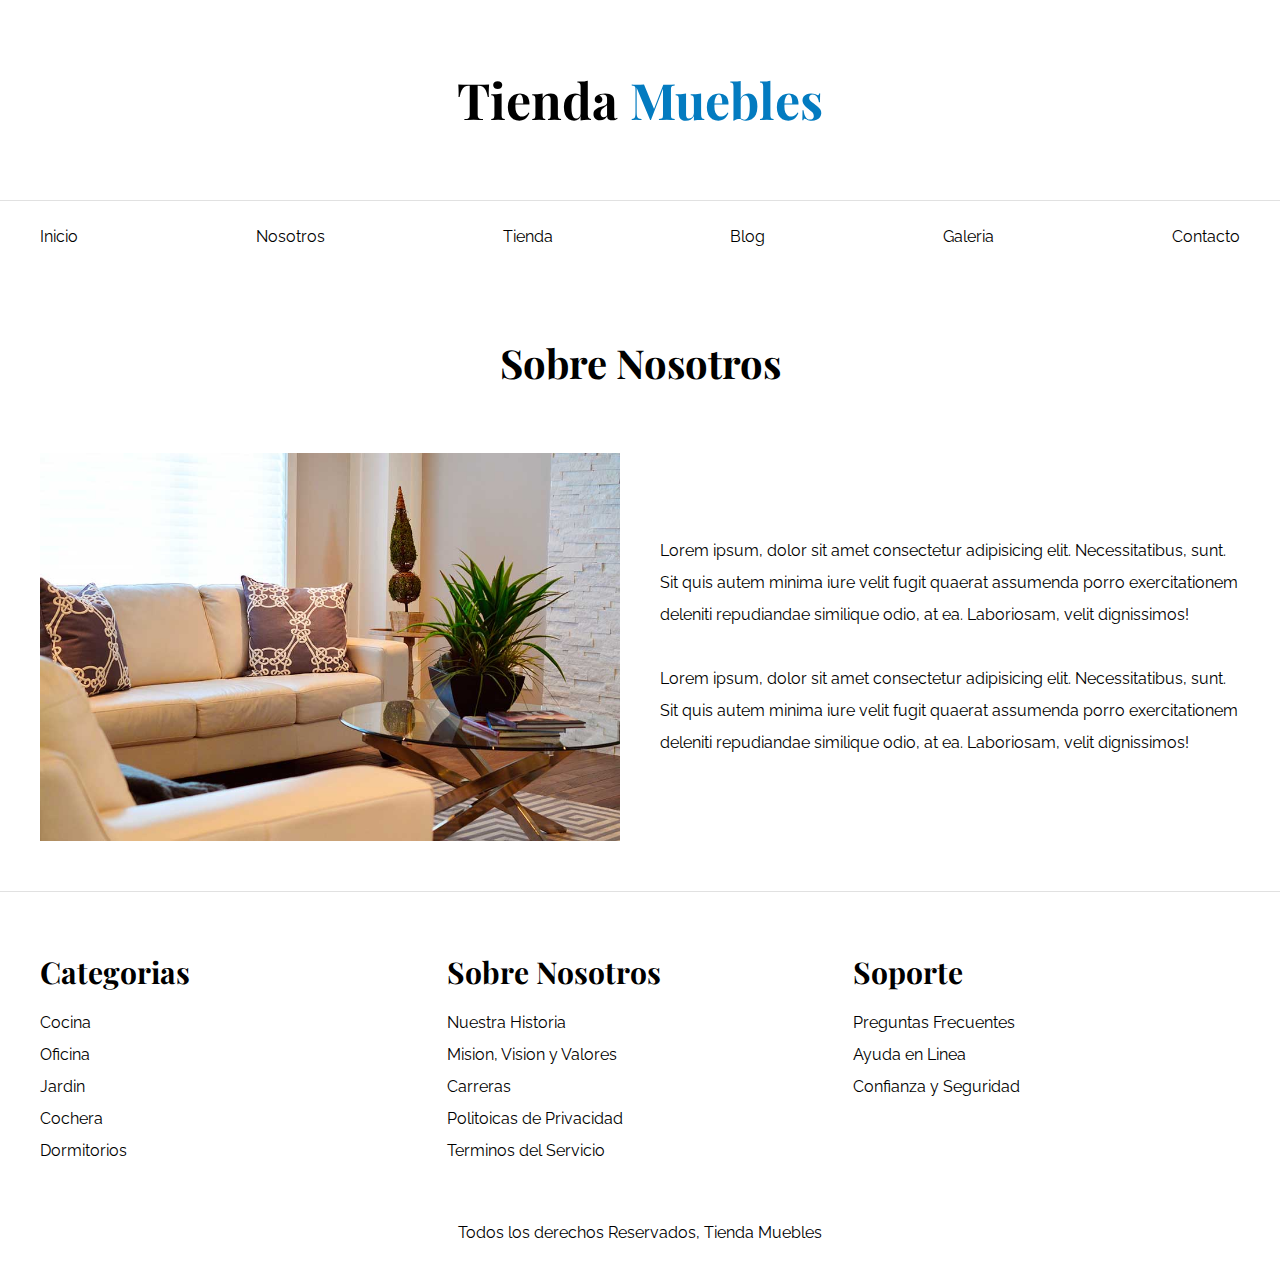
<file: nosotros.html>
<!DOCTYPE html>
<html lang="en">
<head>
    <meta charset="UTF-8">
    <meta name="viewport" content="width=device-width, initial-scale=1.0">
    <title>Ecommerce - Nosotros</title>

    <link rel="stylesheet" href="css/normalize.css">
    <link rel="preconnect" href="https://fonts.googleapis.com">
    <link rel="preconnect" href="https://fonts.gstatic.com" crossorigin>
    <link href="https://fonts.googleapis.com/css2?family=Playfair+Display:wght@700&family=Raleway:wght@400;700;900&display=swap" rel="stylesheet">
    <link rel="stylesheet" href="css/app.css">
</head>
<body>
    <header>
        <h1 class="nombre-sitio">Tienda <span>Muebles</span></h1>
    </header>

    <div class="contenedor-navegacion">
        <nav class="nav-principal contenedor">
            <a href="index.html">Inicio</a>
            <a href="nosotros.html">Nosotros</a> 
            <a href="tienda.html">Tienda</a>
            <a href="blog.html">Blog</a>
            <a href="galeria.html">Galeria</a>
            <a href="contacto.html">Contacto</a>
        </nav>
    </div>

    <main class="contenido-principal contenedor">
        <h2 class="text-center">Sobre Nosotros</h2>

        <div class="contenido-nosotros">
            <div class="imagen">
                <img src="img/nosotros.jpg" alt="Imagen nosotros">
            </div>
    
            <div class="informacion-nosotros">
                <p>
                    Lorem ipsum, dolor sit amet consectetur adipisicing elit. 
                    Necessitatibus, sunt. Sit quis autem minima iure velit fugit 
                    quaerat assumenda porro exercitationem deleniti repudiandae 
                    similique odio, at ea. Laboriosam, velit dignissimos!
                </p>
    
                <p>
                    Lorem ipsum, dolor sit amet consectetur adipisicing elit. 
                    Necessitatibus, sunt. Sit quis autem minima iure velit fugit 
                    quaerat assumenda porro exercitationem deleniti repudiandae 
                    similique odio, at ea. Laboriosam, velit dignissimos!
                </p>
            </div>
        </div>
    </main>

    <footer class="site-footer">
        <div class="grid-footer contenedor">
            <div>
                <h3>Categorias</h3>
    
                <nav class="footer-menu">
                    <a href="">Cocina</a>
                    <a href="">Oficina</a>
                    <a href="">Jardin</a>
                    <a href="">Cochera</a>
                    <a href="">Dormitorios</a>
                </nav>
            </div>
    
            <div>
                <h3>Sobre Nosotros</h3>
    
                <nav class="footer-menu">
                    <a href="">Nuestra Historia</a>
                    <a href="">Mision, Vision y Valores</a>
                    <a href="">Carreras</a>
                    <a href="">Politoicas de Privacidad</a>
                    <a href="">Terminos del Servicio</a>
                </nav>
            </div>
    
            <div>
                <h3>Soporte</h3>
    
                <nav class="footer-menu">
                    <a href="">Preguntas Frecuentes</a>
                    <a href="">Ayuda en Linea</a>
                    <a href="">Confianza y Seguridad</a>
                </nav> 
            </div>
        </div>

        <p class="copyright">
            Todos los derechos Reservados, Tienda Muebles
        </p> 

    </footer>
</body>
</html>
</file>
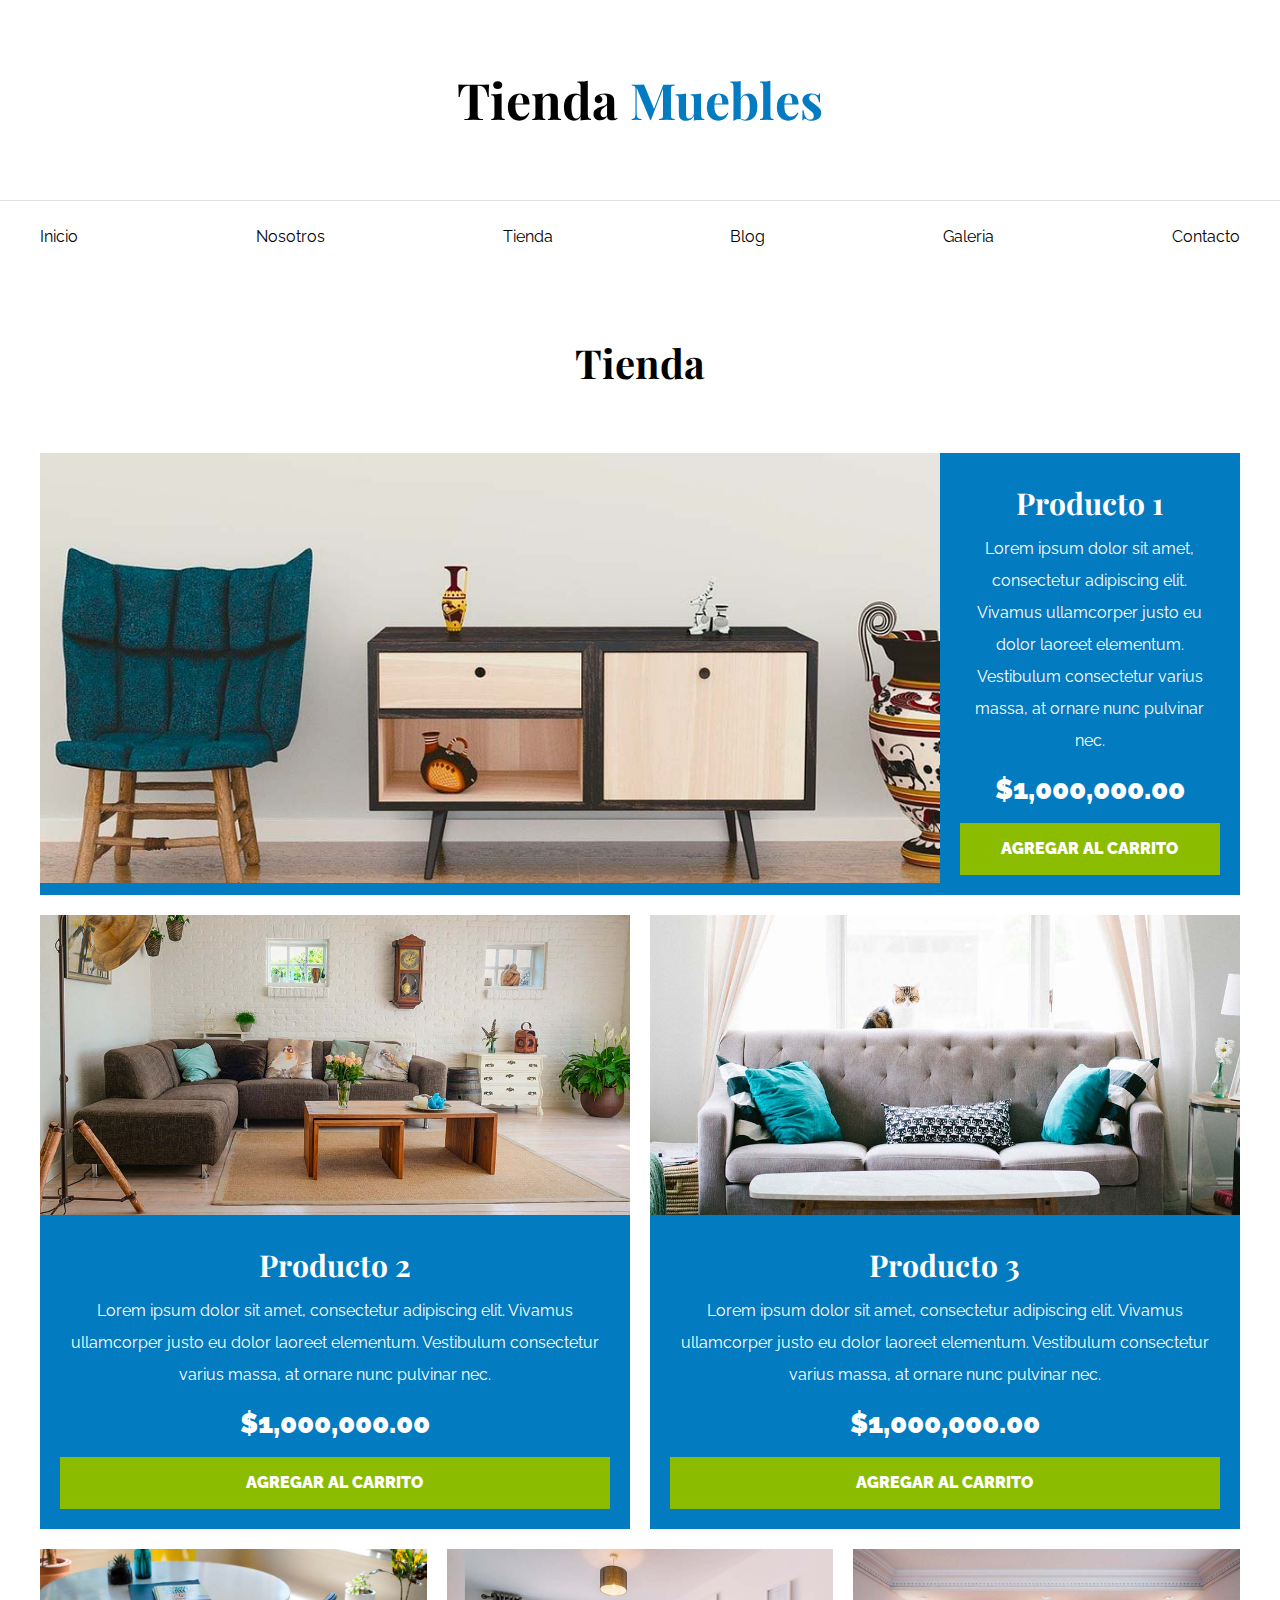
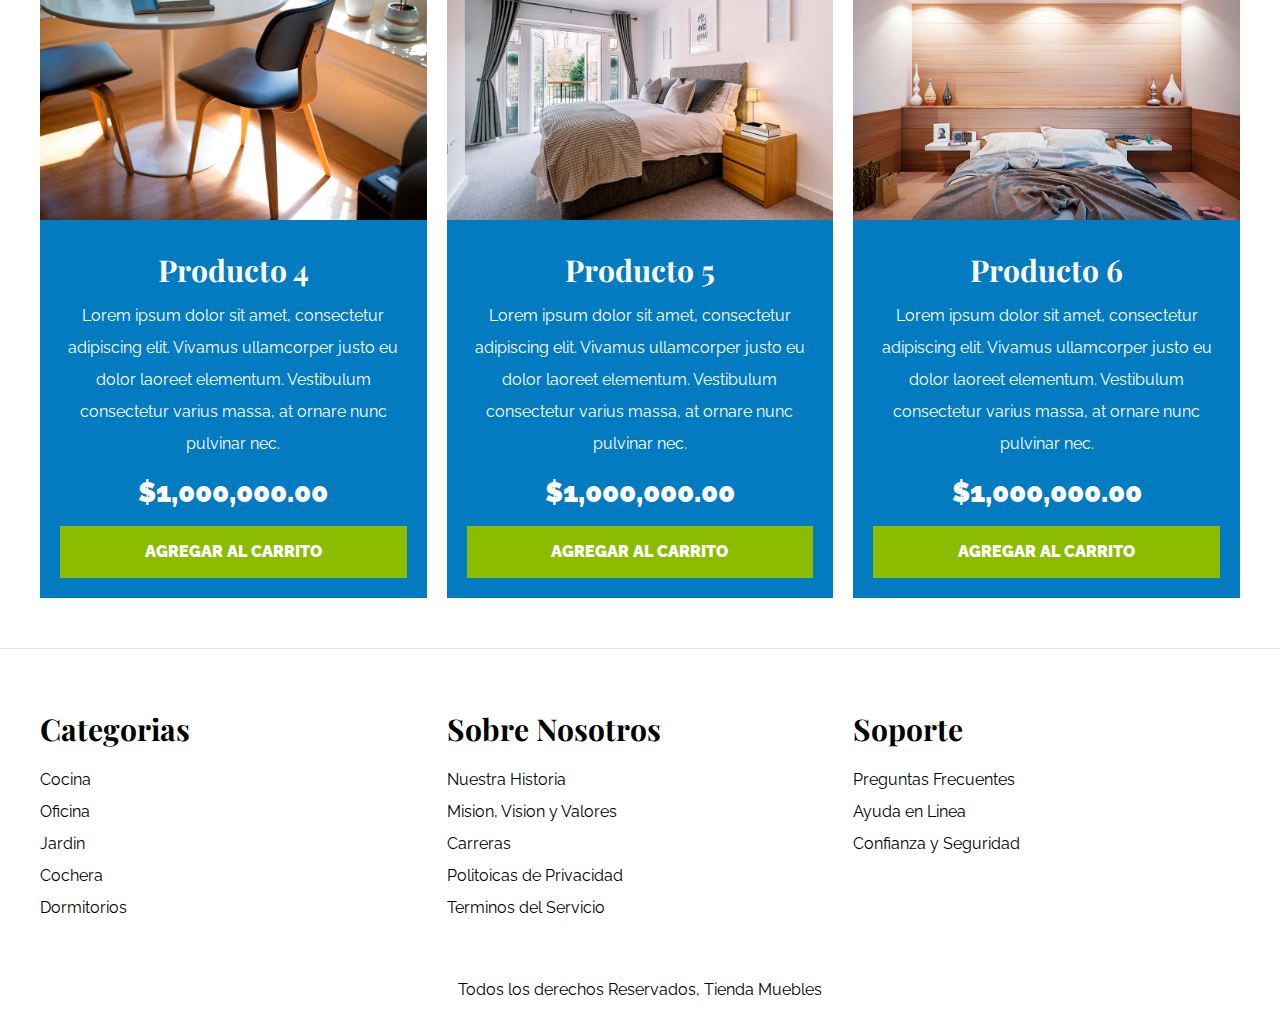
<file: tienda.html>
<!DOCTYPE html>
<html lang="en">
<head>
    <meta charset="UTF-8">
    <meta name="viewport" content="width=device-width, initial-scale=1.0">
    <title>Ecommerce - Tienda</title>

    <link rel="stylesheet" href="css/normalize.css">
    <link rel="preconnect" href="https://fonts.googleapis.com">
    <link rel="preconnect" href="https://fonts.gstatic.com" crossorigin>
    <link href="https://fonts.googleapis.com/css2?family=Playfair+Display:wght@700&family=Raleway:wght@400;700;900&display=swap" rel="stylesheet">
    <link rel="stylesheet" href="css/app.css">
</head>
<body>
    <header>
        <h1 class="nombre-sitio">Tienda <span>Muebles</span></h1>
    </header>

    <div class="contenedor-navegacion">
        <nav class="nav-principal contenedor">
            <a href="index.html">Inicio</a>
            <a href="nosotros.html">Nosotros</a> 
            <a href="tienda.html">Tienda</a>
            <a href="blog.html">Blog</a>
            <a href="galeria.html">Galeria</a>
            <a href="contacto.html">Contacto</a>
        </nav>
    </div>

    <main class="contenido-principal contenedor">
        <h2 class="text-center">Tienda</h2>

        <div class="listado-productos">
            <div class="producto">
                <img src="img/producto1.jpg" alt="Imagen Producto">
                <div class="texto-producto">
                    <h3>Producto 1</h3>
                    <p>
                        Lorem ipsum dolor sit amet, consectetur adipiscing elit. Vivamus ullamcorper 
                        justo eu dolor laoreet elementum. Vestibulum consectetur varius massa, at ornare 
                        nunc pulvinar nec.
                    </p>
                    <p class="precio">
                        $1,000,000.00
                    </p>
                    
                    <a class="btn" href="">Agregar al Carrito</a>
                </div> <!-- Info Producto-->
            </div> <!-- Producto-->

            <div class="producto">
                <img src="img/producto2.jpg" alt="Imagen Producto">
                <div class="texto-producto">
                    <h3>Producto 2</h3>
                    <p>
                        Lorem ipsum dolor sit amet, consectetur adipiscing elit. Vivamus ullamcorper 
                        justo eu dolor laoreet elementum. Vestibulum consectetur varius massa, at ornare 
                        nunc pulvinar nec.
                    </p>
                    <p class="precio">
                        $1,000,000.00
                    </p>
                    
                    <a class="btn" href="">Agregar al Carrito</a>
                </div> <!-- Info Producto-->
            </div> <!-- Producto-->

            <div class="producto">
                <img src="img/producto3.jpg" alt="Imagen Producto">
                <div class="texto-producto">
                    <h3>Producto 3</h3>
                    <p>
                        Lorem ipsum dolor sit amet, consectetur adipiscing elit. Vivamus ullamcorper 
                        justo eu dolor laoreet elementum. Vestibulum consectetur varius massa, at ornare 
                        nunc pulvinar nec.
                    </p>
                    <p class="precio">
                        $1,000,000.00
                    </p>
                    
                    <a class="btn" href="">Agregar al Carrito</a>
                </div> <!-- Info Producto-->
            </div> <!-- Producto-->

            <div class="producto">
                <img src="img/producto4.jpg" alt="Imagen Producto">
                <div class="texto-producto">
                    <h3>Producto 4</h3>
                    <p>
                        Lorem ipsum dolor sit amet, consectetur adipiscing elit. Vivamus ullamcorper 
                        justo eu dolor laoreet elementum. Vestibulum consectetur varius massa, at ornare 
                        nunc pulvinar nec.
                    </p>
                    <p class="precio">
                        $1,000,000.00
                    </p>
                    
                    <a class="btn" href="">Agregar al Carrito</a>
                </div> <!-- Info Producto-->
            </div> <!-- Producto-->

            <div class="producto">
                <img src="img/producto5.jpg" alt="Imagen Producto">
                <div class="texto-producto">
                    <h3>Producto 5</h3>
                    <p>
                        Lorem ipsum dolor sit amet, consectetur adipiscing elit. Vivamus ullamcorper 
                        justo eu dolor laoreet elementum. Vestibulum consectetur varius massa, at ornare 
                        nunc pulvinar nec.
                    </p>
                    <p class="precio">
                        $1,000,000.00
                    </p>
                    
                    <a class="btn" href="">Agregar al Carrito</a>
                </div> <!-- Info Producto-->
            </div> <!-- Producto-->

            <div class="producto">
                <img src="img/producto6.jpg" alt="Imagen Producto">
                <div class="texto-producto">
                    <h3>Producto 6</h3>
                    <p>
                        Lorem ipsum dolor sit amet, consectetur adipiscing elit. Vivamus ullamcorper 
                        justo eu dolor laoreet elementum. Vestibulum consectetur varius massa, at ornare 
                        nunc pulvinar nec.
                    </p>
                    <p class="precio">
                        $1,000,000.00
                    </p>
                    
                    <a class="btn" href="">Agregar al Carrito</a>
                </div> <!-- Info Producto-->
            </div> <!-- Producto-->

        </div> <!-- Fin de Listado de Productos-->

    </main>

    <footer class="site-footer">
        <div class="grid-footer contenedor">
            <div>
                <h3>Categorias</h3>
    
                <nav class="footer-menu">
                    <a href="">Cocina</a>
                    <a href="">Oficina</a>
                    <a href="">Jardin</a>
                    <a href="">Cochera</a>
                    <a href="">Dormitorios</a>
                </nav>
            </div>
    
            <div>
                <h3>Sobre Nosotros</h3>
    
                <nav class="footer-menu">
                    <a href="">Nuestra Historia</a>
                    <a href="">Mision, Vision y Valores</a>
                    <a href="">Carreras</a>
                    <a href="">Politoicas de Privacidad</a>
                    <a href="">Terminos del Servicio</a>
                </nav>
            </div>
    
            <div>
                <h3>Soporte</h3>
    
                <nav class="footer-menu">
                    <a href="">Preguntas Frecuentes</a>
                    <a href="">Ayuda en Linea</a>
                    <a href="">Confianza y Seguridad</a>
                </nav> 
            </div>
        </div>

        <p class="copyright">
            Todos los derechos Reservados, Tienda Muebles
        </p> 

    </footer>
</body>
</html>
</file>
<file: css/app.css>
html{
    box-sizing: border-box;
    font-size: 62.5%;  /*1rem = 10px */
}
*, *::before, *::after{
    box-sizing: inherit;
}

body{
    font-family: 'Raleway', sans-serif;
    font-size: 1.6rem;
    line-height: 2;
    padding: 0;
    margin: 0;
}

/* Globales */

h1, h2, h3{
    font-family: 'Playfair Display', serif;
    margin: 0 0 5rem 0;
}

h1{
    font-size: 5rem;
}
h2{
    font-size: 4rem;
}
h3{
    font-size: 3rem;
}

a{
    text-decoration: none;
    color: #000;
}

.contenedor{
    max-width: 120rem;
    margin: 0 auto;
}

img{
    max-width: 100%;
    display: block;
}

.btn{
    background-color: #8cbc00;
    display: block;
    color: #fff;
    text-transform: uppercase;
    font-weight: 900;
    padding: 1rem;
    transition: background-color .3s ease-out;
    text-align: center;
    border: none;
}

.btn:hover{
    background-color: #769c02;
    cursor: pointer;
}

/* Utilidades */

.text-center{
    text-align: center;
}

.max-width-30{
    max-width: 30rem;
}
/* Header y Navegacion */

.nombre-sitio span{
    color: #037bc0;
}

.nombre-sitio{
    margin-top: 5rem;
    text-align: center;
}

.contenedor-navegacion{ 
    border-top: 1px solid #e1e1e1;
    /* se puede poner .1rem, pero no hay 
    problema en dejarlo como 1px */
}

.nav-principal{
    padding: 2rem 0;
    display: flex;
    justify-content: space-between;
}

.hero{
    background-image: url(../img/principal.jpg);
    background-repeat: no-repeat;
    background-size: cover;
    background-position: center center;
    height: 55rem;
    margin-bottom: 5rem;

}

/* Categorias */


.categorias a{
    display: block;
    text-align: center;
    padding: 2rem;
    font-size: 2rem;
}

.categorias a:hover{
    background-color: #037bc0;
    color: #fff;
    border-bottom-right-radius: 1rem;
}

.listado-categorias{
    display: grid;
    grid-template-columns: repeat(3, 1fr);
    gap: 2rem;
}

/* Sobre Nosotros */

.sobre-nosotros{
    background-image: linear-gradient(to right, transparent 50%, #037bc0 50%,
    #037bc0 100%), url(../img/nosotros.jpg);
    background-position: left center;
    padding: 10rem 0;
    background-repeat: no-repeat;
    background-size: 100%, 120rem;
}

.sobre-nosotros-grid{
    display: flex;
    justify-content: flex-end;
}

.texto-nosotros{ 
    flex-basis: 50%;
    padding-left: 10rem;
    color: #fff;
}

/* Productos */

.contenido-principal{
    padding-top: 5rem;
}

.producto{
    background-color: #037bc0;
}

.texto-producto{
    text-align: center;
    color: #fff;
    padding: 2rem;
}

.texto-producto h3{
    margin: 0;
}

.texto-producto p{
    margin: 0 0 .5rem 0;
}

.texto-producto .precio{
    font-size: 2.8rem;
    font-weight: 900;
}

.listado-productos{
    display: grid;
    grid-template-columns: repeat(6, 1fr);
    gap: 2rem;
}

.producto:nth-child(1){
    grid-column: 1 / 7;
    display: grid;
    grid-template-columns: 3fr 1fr;
}

.producto:nth-child(1) img{
    height: 43rem;
    width: 100%;
    object-fit: cover;
}

.producto:nth-child(2){
    grid-column: 1 / 4;
}

.producto:nth-child(2) img, .producto:nth-child(3) img{
    height: 30rem;
    width: 100%;
    object-fit: cover;
}

.producto:nth-child(3){
    grid-column: 4 / 7;
}

.producto:nth-child(4){
    grid-column: 1 / 3;
}

.producto:nth-child(5){
    grid-column: 3 / 5;
}

.producto:nth-child(6){
    grid-column: 5 / 7;
}

/* Footer */

.site-footer{
    border-top: 1px solid #e1e1e1;
    margin-top: 5rem;
    padding-top: 5rem;
}

.site-footer h3{
    margin-bottom: .5rem;
}

.grid-footer{
    display: grid;
    grid-template-columns: repeat(3, 1fr);
    gap: 2rem;
}

.footer-menu a{
    display: block;
}

.copyright{
    margin-top: 5rem;
    text-align: center;
}

/* Pagina Nosotros */

.contenido-nosotros{
    display: grid;
    grid-template-columns: 1fr 2fr;
    grid-template-columns: repeat(auto-fit, minmax( 25rem, 1fr ));
    column-gap: 4rem;
}

.informacion-nosotros{
    display: flex;
    flex-direction: column;
    justify-content: center;
}

/* Pagina Blog */

.contenedor-blog{
    display: grid;
    grid-template-columns: 2fr 1fr;
    column-gap: 4rem;
}

.entrada{
    border-bottom: 2px solid #e1e1e1;
    padding-bottom: 4rem;
    margin-bottom: 2rem;
}

.entrada:last-of-type{
    border: none;
}

.entrada-meta{
    display: flex;
    justify-content: space-between;
}

.entrada-meta p{
    font-weight: bold;
}

.entrada-meta span{
    color: #037bc0;
}

.contenido-entrada-blog{
    width: 60rem;
    margin: 0 auto;
}

/* Pagina Galeria */

.galeria{
    list-style: none;
    padding: 0;
    margin: 0;
    display: grid;
    grid-template-columns: repeat(3, 1fr);
    gap: 2rem;
}

.galeria img{
    height: 40rem;
    width: 40rem;
    object-fit: cover;
}

/* Pagina Contacto */

.formulario{
    max-width: 60rem;
    margin: 0 auto;
}

.formulario fieldset{
    border: 1px solid black;
    margin-bottom: 2rem;
}

.formulario legend{
    background-color: #005485;
    width: 100%;
    text-align: center;
    color: #fff;
    text-transform: uppercase;
    font-weight: 900;
    padding: 1rem;
    margin-bottom: 4rem;
}

.campo{
    display: flex;
    margin-bottom: 2rem;
}

.campo label{
    flex-basis: 10rem;
}

.campo input:not([type="radio"]),
textarea,
.campo select{
    flex: 1;
    border: 1px solid #e1e1e1;
    padding: 1rem;
}
</file>
